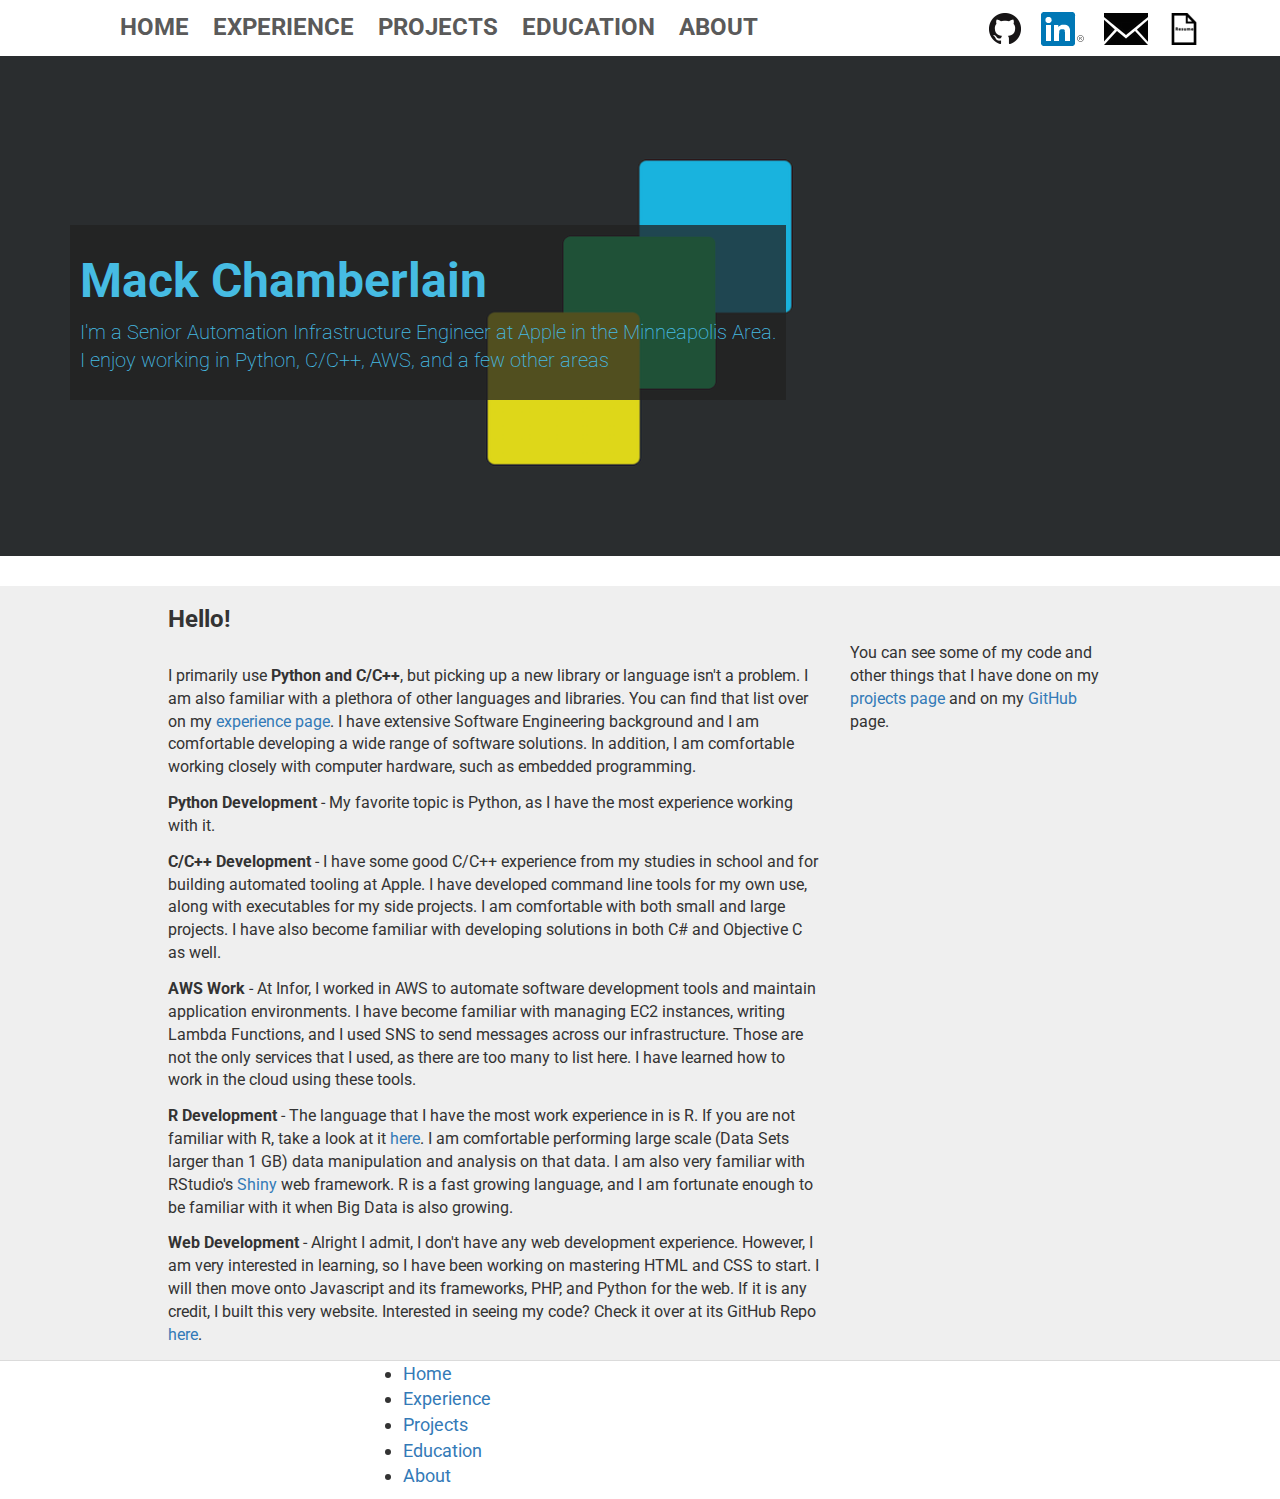
<file: index.html>
<!DOCTYPE html PUBLIC "-//WAPFORUM//DTD XHTML Mobile 1.0//EN" "http://www.wapforum.org/DTD/xhtml-mobile10.dtd">
<!--[if lt IE 9]>
<div style=' clear: both; height: 59px; padding:0 0 0 15px; position: relative;'>
  <a href="http://www.microsoft.com/windows/internet-explorer/default.aspx?ocid=ie6_countdown_bannercode">
    <img src="http://i.imgur.com/hNingci.jpg" border="0" height="42" width="820" alt="" />
  </a>
</div>
<![endif]-->

<html>
  <head>
    <meta name="viewport" content="width=device-width, initial-scale=1.0">
    <meta name="msvalidate.01" content="00BABEC7B290864FA04E8F626234647F" />
    <link href='http://fonts.googleapis.com/css?family=Roboto:400,300' rel='stylesheet' type='text/css'>
    <link rel="shortcut icon" href="images/favicon.ico" type="image/x-icon">
    <link rel="icon" href="images/favicon.ico" type="image/x-icon">
    <link rel="stylesheet" href="bootstrap/css/bootstrap.css">
    <link rel="stylesheet" href="src/css/shared.css">
    <link rel="stylesheet" href="src/css/home.css">
    <title>Mack Chamberlain's Portfolio</title>
    <meta name="description" content="The Main page for Mack Chamberlain's
    portfolio website. Here you can access the Education, Projects, About, and
    Experience pages. It also provides an Overview of Mack's Portfolio.">
  </head>
  <body>
    <div class="nav">
      <div class="container">
        <ul class="pull-left">
          <li><a href="index.html">Home</a></li>
          <li><a href="experience.html">Experience</a></li>
          <li><a href="projects.html">Projects</a></li>
          <li><a href="education.html">Education</a></li>
          <li><a href="about.html">About</a></li>
        </ul>
        <ul class="pull-right">
          <li>
            <div class="GitHubLogo">
              <a href="https://github.com/jeffjet24">
                <img src="images/GitHub/PNG/GitHub-Mark-32px.png"
                alt="Github Page">
              </a>
            </div>
          </li>
          <li>
            <div class="LinkedInLogo">
              <a href="https://www.linkedin.com/in/mackchamberlain">
                <img src="images/LinkedIn/In-2C-34px-R.png" alt="LinkedIn Page">
              </a>
            </div>
          </li>
          <li>
            <div class="EmailLogo">
              <a href="mailto:mackchamberlain@gmail.com?Subject=Hello!">
                <img src="images/email.png" alt="Email Link">
              </a>
            </div>
          </li>
          <li>
            <div class="ResumeLogo">
              <a href="https://www.dropbox.com/s/4mhu8yd2zj0jqby/Mack%20Chamberlain%27s%20Resume.pdf?dl=0">
                <img src="images/resume32.png" alt="Resume Link">
              </a>
            </div>
          </li>
        </ul>
      </div>
    </div>

    <div class="jumbotron">
      <div class="container">
        <div class="content">
          <h1>Mack Chamberlain</h1>
          <p>
            I'm a Senior Automation Infrastructure Engineer at Apple in the Minneapolis Area.
            <br>
            I enjoy working in Python, C/C++, AWS, and a few other areas
          </p>
        </div>
      </div>
    </div>

    <div class="middle">
      <div class="container">
        <div class="row">
          <div class="col-md-1"></div>
          <div class="col-md-7">
            <h3>Hello!</h3>
            <article>
              <!-- TODO: Add a new summary for my work. -->
              <br>
              I primarily use <strong>Python and C/C++</strong>, but picking up a new library or
              language isn't a problem. I am also familiar with a plethora of other
              languages and libraries. You can find that list over on my
              <a href="experience.html"> experience page</a>. I have extensive
              Software Engineering background and I am comfortable developing a wide range
              of software solutions. In addition, I am comfortable working closely
              with computer hardware, such as embedded programming.
            </article>
            <article>
              <strong>Python Development</strong> - My favorite topic is Python, as
              I have the most experience working with it.
              <!-- TODO: Write a lot more here about my automation experience in Python-->
            </article>
            <article>
              <strong>C/C++ Development</strong> - I have some good C/C++ experience from my studies in school and for building automated tooling at Apple.
              I have developed command line tools for my own use, along with executables for my side projects. I
              am comfortable with both small and large projects. I have also become
              familiar with developing solutions in both C# and Objective C as well.
            </article>
            <article>
              <strong>AWS Work</strong> - At Infor, I worked in AWS to automate software development tools and maintain application environments. I have become familiar with managing EC2 instances, writing Lambda Functions, and I used SNS to send messages across our infrastructure. Those are not the only services that I used, as there are too many to list here. I have learned how to work in the cloud using these tools.
            </article>
            <article>
              <strong>R Development</strong> - The language that I have the most
              work experience in is R. If you are not familiar with R, take a look
              at it
              <a href="https://en.wikipedia.org/wiki/R_(programming_language)">here</a>.
              I am comfortable performing large scale (Data Sets larger than 1 GB)
              data manipulation and analysis on that data. I am also very familiar
              with RStudio's <a href="http://shiny.rstudio.com/">Shiny</a> web framework.
              R is a fast growing language, and I am fortunate enough to be familiar with
              it when Big Data is also growing.
            </article>
            <article>
              <strong>Web Development</strong> - Alright I admit, I don't have any
              web development experience. However, I am very interested in learning,
              so I have been working on mastering HTML and CSS to start. I will then
              move onto Javascript and its frameworks, PHP, and Python for the web.
              If it is any credit, I built this very website. Interested in seeing my
              code? Check it over at its GitHub Repo
              <a href="https://github.com/jeffjet24/MackChamberlain.codes"> here</a>.
              <br>
            </article>
          </div>
          <div class="col-md-3">
            <h3 class="invisHeader">My Info</h3>
            <article>
              You can see some of my code and other things that I have done
              on my <a href="projects.html">projects page</a> and on my
              <a href="https://github.com/jeffjet24">GitHub</a> page.
            </article>
          </div>
        </div>
      </div>
    </div>



    <div class="footer">
      <div class="container">
        <div class="row">
          <div class="col-md-3"></div>
          <div class="col-md-6">
            <ul class="footerMap">
              <li><a href="index.html">Home</a></li>
              <li><a href="experience.html">Experience</a></li>
              <li><a href="projects.html">Projects</a></li>
              <li><a href="education.html">Education</a></li>
              <li><a href="about.html">About</a></li>
            </ul>
          </div>
          <div class="col-md-3">
          </div>
        </div>
      </div>
    </div>
        <!-- <div class="row">
          <div class="col-md-2"></div>
          <div class="col-md-8">
            <ul class="copyright">
              <li>Copyright 2015</li>
              <li>Mack Chamberlain</li>
              <li>Proudly Written in Minneapolis, MN</li>
            </ul>
          </div>

        </div> -->



    <!-- Extra Stuff to improve site performance -->
    <div class="hidden">
      <script type="text/javascript">
        <!--//--><![CDATA[//><!--

        if (document.images) {
          img1 = new Image();
          img2 = new Image();
          img3 = new Image();
          img4 = new Image();

          img1.src = "images/GitHub/PNG/GithubBlue32px.png";
          img2.src = "images/LinkedIn/In-2C-34px-R-Teal.png";
          img3.src = "images/emailBlue.png";
          img4.src = "images/resume32Blue.png";
        }

        //--><!]]>
      </script>
      <script>
        (function(i,s,o,g,r,a,m){i['GoogleAnalyticsObject']=r;i[r]=i[r]||function(){
        (i[r].q=i[r].q||[]).push(arguments)},i[r].l=1*new Date();a=s.createElement(o),
        m=s.getElementsByTagName(o)[0];a.async=1;a.src=g;m.parentNode.insertBefore(a,m)
        })(window,document,'script','//www.google-analytics.com/analytics.js','ga');

        ga('create', 'UA-25181711-2', 'auto');
        ga('send', 'pageview');

      </script>
    </div>
    <!-- Start of StatCounter Code for Default Guide -->
    <script type="text/javascript">
      var sc_project=10631244;
      var sc_invisible=1;
      var sc_security="79e88607";
      var scJsHost = (("https:" == document.location.protocol) ?
      "https://secure." : "http://www.");
      document.write("<sc"+"ript type='text/javascript' src='" +
      scJsHost+
      "statcounter.com/counter/counter.js'></"+"script>");
    </script>
    <!-- <noscript>
      <div class="statcounter">
        <a title="shopify analytics ecommerce" href="http://statcounter.com/shopify/"
    target="_blank"><img class="statcounter"
    src="http://c.statcounter.com/10631244/0/79e88607/1/"
    alt="shopify analytics ecommerce"></a></div></noscript> -->
    <!-- End of StatCounter Code for Default Guide -->
  </body>
</html>
</file>
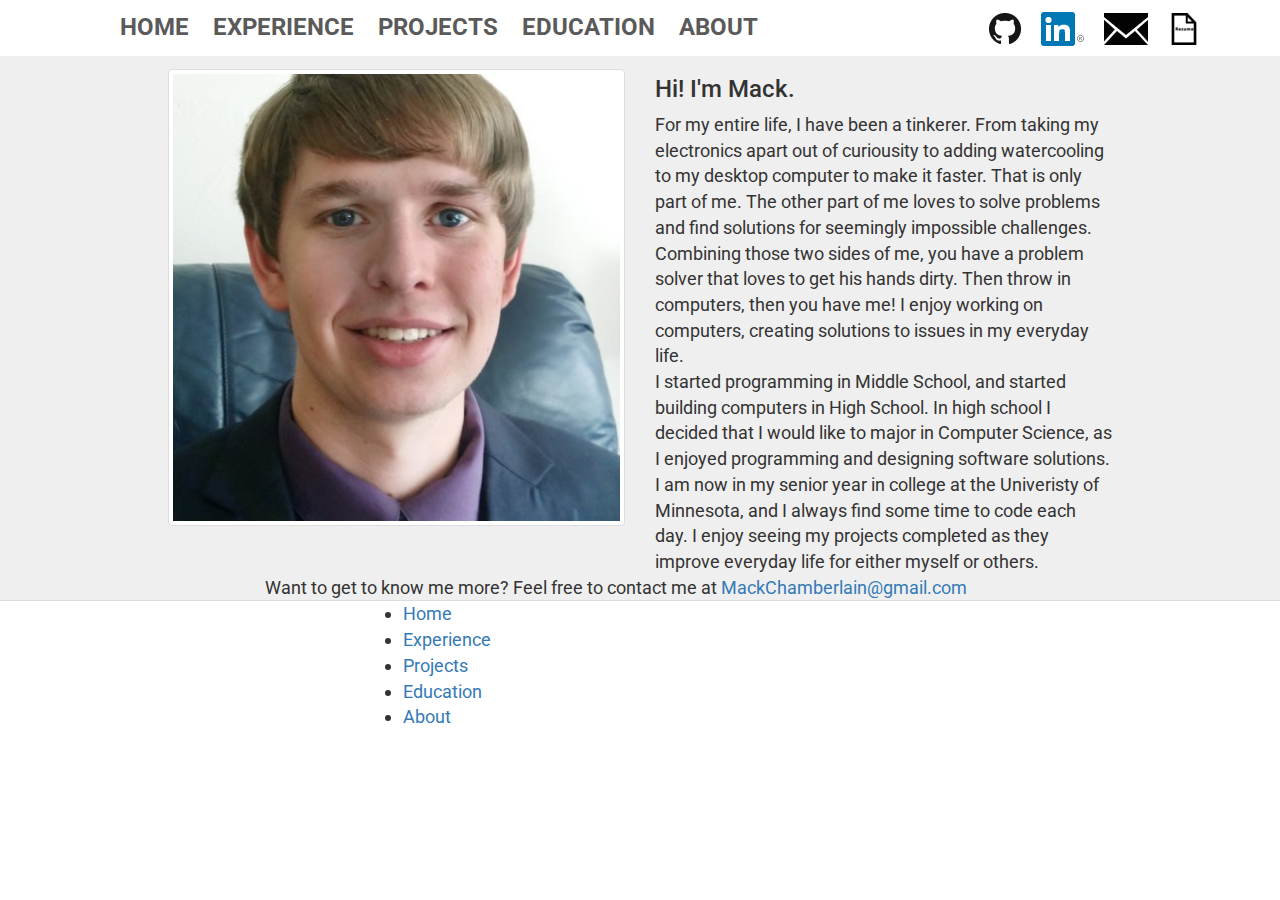
<file: about.html>
<!DOCTYPE html>
<html>
    <head>
    <meta name="viewport" content="width=device-width, initial-scale=1.0">
    <link href='http://fonts.googleapis.com/css?family=Roboto:400,300' rel='stylesheet' type='text/css'>
    <link rel="shortcut icon" href="images/favicon.ico" type="image/x-icon">
    <link rel="icon" href="images/favicon.ico" type="image/x-icon">
    <link rel="stylesheet" href="bootstrap/css/bootstrap.css">
    <link rel="stylesheet" href="src/css/shared.css">
    <link rel="stylesheet" href="src/css/about.css">
    <title>About Me</title>
    <meta name="description" content="This page describes who Mack Chamberlain is.
    Explaining his personality and his passion for programming and problem
    solving. ">
    </head>
  <body>
    <div class="nav">
      <div class="container">
        <ul class="pull-left">
          <li><a href="index.html">Home</a></li>
          <li><a href="experience.html">Experience</a></li>
          <li><a href="projects.html">Projects</a></li>
          <li><a href="education.html">Education</a></li>
          <li><a href="about.html">About</a></li>
        </ul>
        <ul class="pull-right">
          <li>
            <div class="GitHubLogo">
              <a href="https://github.com/jeffjet24">
                <img src="images/GitHub/PNG/GitHub-Mark-32px.png"
                alt="Github Page">
              </a>
            </div>
          </li>
          <li>
            <div class="LinkedInLogo">
              <a href="https://www.linkedin.com/in/mackchamberlain">
                <img src="images/LinkedIn/In-2C-34px-R.png" alt="LinkedIn Page">
              </a>
            </div>
          </li>
          <li>
            <div class="EmailLogo">
              <a href="mailto:mackchamberlain@gmail.com?Subject=Hello!">
                <img src="images/email.png" alt="Email Link">
              </a>
            </div>
          </li>
          <li>
            <div class="ResumeLogo">
              <a href="https://www.dropbox.com/s/ozb6b9umorljppo/Mack%20Chamberlain%27s%20Resume.pdf?dl=0">
                <img src="images/resume32.png" alt="Resume Link">
              </a>
            </div>
          </li>
        </ul>
      </div>
    </div>

    <div class="middle">
      <div class="container">
        <div class="row">
          <div class="col-md-1"></div>
          <div class="col-md-5">
            <p>
              <div class="thumbnail">
                <img src="images/Mack.jpg" alt="Photo of Mack">
              </div>
            </p>
          </div>
          <div class="col-md-5">
            <h3>Hi! I'm Mack.</h3>
            <article>
              For my entire life, I have been a tinkerer. From taking my electronics apart out
              of curiousity to adding watercooling to my desktop computer to make
              it faster. That is only part of me. The other part of me loves to
              solve problems and find solutions for seemingly impossible challenges.
              <br>
              Combining those two sides of me, you have a problem solver that loves
              to get his hands dirty. Then throw in computers, then you have me! I
              enjoy working on computers, creating solutions to issues in my everyday
              life.
              <br>
              I started programming in Middle School, and started building computers
              in High School. In high school I decided that I would like to major in
              Computer Science, as I enjoyed programming and designing software solutions.
              I am now in my senior year in college at the Univeristy of Minnesota,
              and I always find some time to code each day. I enjoy seeing my projects
              completed as they improve everyday life for either myself or others.
            </article>
          </div>
        </div>
        <div class="row">
          <div class="col-md-2"></div>
          <div class="col-md-8">
          <article>
            Want to get to know me more? Feel free to contact me at
            <a href="mailto:mackchamberlain@gmail.com?Subject=Hello!">
              MackChamberlain@gmail.com
            </a>
          </article>
          </div>
        </div>
      </div>
    </div>

    <div class="footer">
      <div class="container">
        <div class="row">
          <div class="col-md-3"></div>
          <div class="col-md-6">
            <ul class="footerMap">
              <li><a href="index.html">Home</a></li>
              <li><a href="experience.html">Experience</a></li>
              <li><a href="projects.html">Projects</a></li>
              <li><a href="education.html">Education</a></li>
              <li><a href="about.html">About</a></li>
            </ul>
          </div>
          <div class="col-md-3">
          </div>
        </div>
      </div>
    </div>

    <!-- Extra Stuff to improve site performance -->
    <div class="hidden">
      <script type="text/javascript">
        <!--//--><![CDATA[//><!--

        if (document.images) {
          img1 = new Image();
          img2 = new Image();
          img3 = new Image();
          img4 = new Image();

          img1.src = "images/GitHub/PNG/GithubBlue32px.png";
          img2.src = "images/LinkedIn/In-2C-34px-R-Teal.png";
          img3.src = "images/emailBlue.png";
          img4.src = "images/resume32Blue.png";
        }

        //--><!]]>
      </script>
    </div>
    </div>
  </body>
</html>
</file>
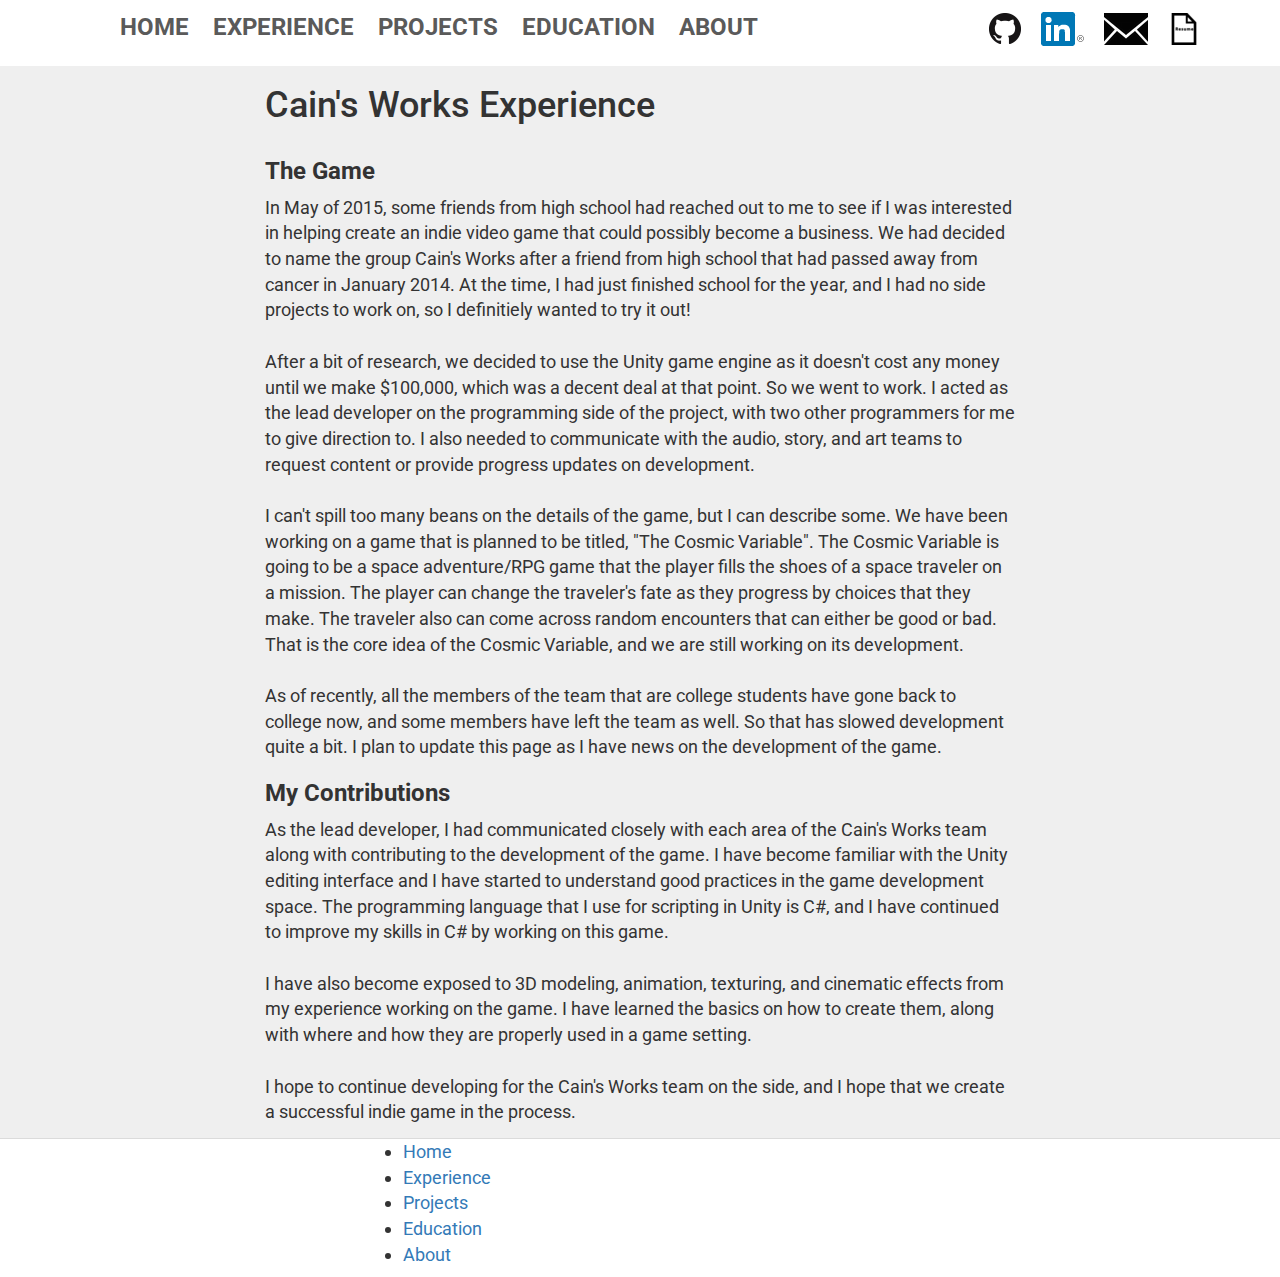
<file: cainsWorks.html>
<!DOCTYPE html PUBLIC "-//WAPFORUM//DTD XHTML Mobile 1.0//EN" "http://www.wapforum.org/DTD/xhtml-mobile10.dtd">
<html>
  <head>
    <meta name="viewport" content="width=device-width, initial-scale=1.0">
    <link href='http://fonts.googleapis.com/css?family=Roboto:400,300' rel='stylesheet' type='text/css'>
    <link rel="shortcut icon" href="images/favicon.ico" type="image/x-icon">
    <link rel="icon" href="images/favicon.ico" type="image/x-icon">
    <link rel="stylesheet" href="bootstrap/css/bootstrap.css">
    <link rel="stylesheet" href="src/css/shared.css">
    <link rel="stylesheet" href="src/css/cainsWorks.css">
    <title>Cain's Works Experience</title>
    <meta name="description" content="This Page is about Mack Chamberlain's contributions
    towards the Cain's Works game company project. Mack has been using Unity and C#
    to create some 3D game content and some 2D game content.">
  </head>
  <body>
    <div class="nav">
      <div class="container">
        <ul class="pull-left">
          <li><a href="index.html">Home</a></li>
          <li><a href="experience.html">Experience</a></li>
          <li><a href="projects.html">Projects</a></li>
          <li><a href="education.html">Education</a></li>
          <li><a href="about.html">About</a></li>
        </ul>
        <ul class="pull-right">
          <li>
            <div class="GitHubLogo">
              <a href="https://github.com/jeffjet24">
                <img src="images/GitHub/PNG/GitHub-Mark-32px.png"
                alt="Github Page">
              </a>
            </div>
          </li>
          <li>
            <div class="LinkedInLogo">
              <a href="https://www.linkedin.com/in/mackchamberlain">
                <img src="images/LinkedIn/In-2C-34px-R.png" alt="LinkedIn Page">
              </a>
            </div>
          </li>
          <li>
            <div class="EmailLogo">
              <a href="mailto:mackchamberlain@gmail.com?Subject=Hello!">
                <img src="images/email.png" alt="Email Link">
              </a>
            </div>
          </li>
          <li>
            <div class="ResumeLogo">
              <a href="https://www.dropbox.com/s/ozb6b9umorljppo/Mack%20Chamberlain%27s%20Resume.pdf?dl=0">
                <img src="images/resume32.png" alt="Resume Link">
              </a>
            </div>
          </li>
        </ul>
      </div>
    </div>


    <div class="middle">
      <div class="container">
        <div class="row">
          <div class="col-md-2"></div>

          <div class="col-md-8">
            <h1>Cain's Works Experience</h1>
            <article>

            </article>
          </div>
        </div>
        <div class="row">
          <div class="col-md-2"></div>
          <div class="col-md-8">
            <article>
              <h3>The Game</h3>
              In May of 2015, some friends from high school had reached out to me to
              see if I was interested in helping create an indie video game that could
              possibly become a business. We had decided to name the group Cain's Works
              after a friend from high school that had passed away from cancer in January 2014.
              At the time, I had just finished school for the year, and I had no side
              projects to work on, so I definitiely wanted to try it out!
              <br>
              <br>
              After a bit of research, we decided to use the Unity game engine as it
              doesn't cost any money until we make $100,000, which was a decent deal
              at that point. So we went to work. I acted as the lead developer on the
              programming side of the project, with two other programmers for me to
              give direction to. I also needed to communicate with the audio, story, and
              art teams to request content or provide progress updates on development.
              <br>
              <br>
              I can't spill too many beans on the details of the game, but I can describe some.
              We have been working on a game that is planned to be titled, "The Cosmic Variable".
              The Cosmic Variable is going to be a space adventure/RPG game that the player
              fills the shoes of a space traveler on a mission. The player can change the
              traveler's fate as they progress by choices that they make. The traveler also
              can come across random encounters that can either be good or bad. That is the
              core idea of the Cosmic Variable, and we are still working on its development.
              <br>
              <br>
              As of recently, all the members of the team that are college students have gone
              back to college now, and some members have left the team as well.
              So that has slowed development quite a bit. I plan to update this page as
              I have news on the development of the game.
              <h3>My Contributions</h3>
              As the lead developer, I had communicated closely with each area of
              the Cain's Works team along with contributing to the development of
              the game. I have become familiar with the Unity editing interface
              and I have started to understand good practices in the game
              development space. The programming language that I use for scripting
              in Unity is C#, and I have continued to improve my skills in C# by
              working on this game.
              <br>
              <br>
              I have also become exposed to 3D modeling, animation, texturing, and
              cinematic effects from my experience working on the game. I have learned
              the basics on how to create them, along with where and how they are properly
              used in a game setting.
              <br>
              <br>
              I hope to continue developing for the Cain's Works team on the side, and
              I hope that we create a successful indie game in the process.
              <br>
            </article>
          </div>
        </div>
      </div>
    </div>

    <div class="footer">
      <div class="container">
        <div class="row">
          <div class="col-md-3"></div>
          <div class="col-md-6">
            <ul class="footerMap">
              <li><a href="index.html">Home</a></li>
              <li><a href="experience.html">Experience</a></li>
              <li><a href="projects.html">Projects</a></li>
              <li><a href="education.html">Education</a></li>
              <li><a href="about.html">About</a></li>
            </ul>
          </div>
          <div class="col-md-3">
          </div>
        </div>
      </div>
    </div>


    <!-- Extra Stuff to improve site performance -->
    <div class="hidden">
      <script type="text/javascript">
        <!--//--><![CDATA[//><!--

        if (document.images) {
          img1 = new Image();
          img2 = new Image();
          img3 = new Image();
          img4 = new Image();

          img1.src = "images/GitHub/PNG/GithubBlue32px.png";
          img2.src = "images/LinkedIn/In-2C-34px-R-Teal.png";
          img3.src = "images/emailBlue.png";
          img4.src = "images/resume32Blue.png";
        }

        //--><!]]>
      </script>
    </div>

  </body>
</html>
</file>
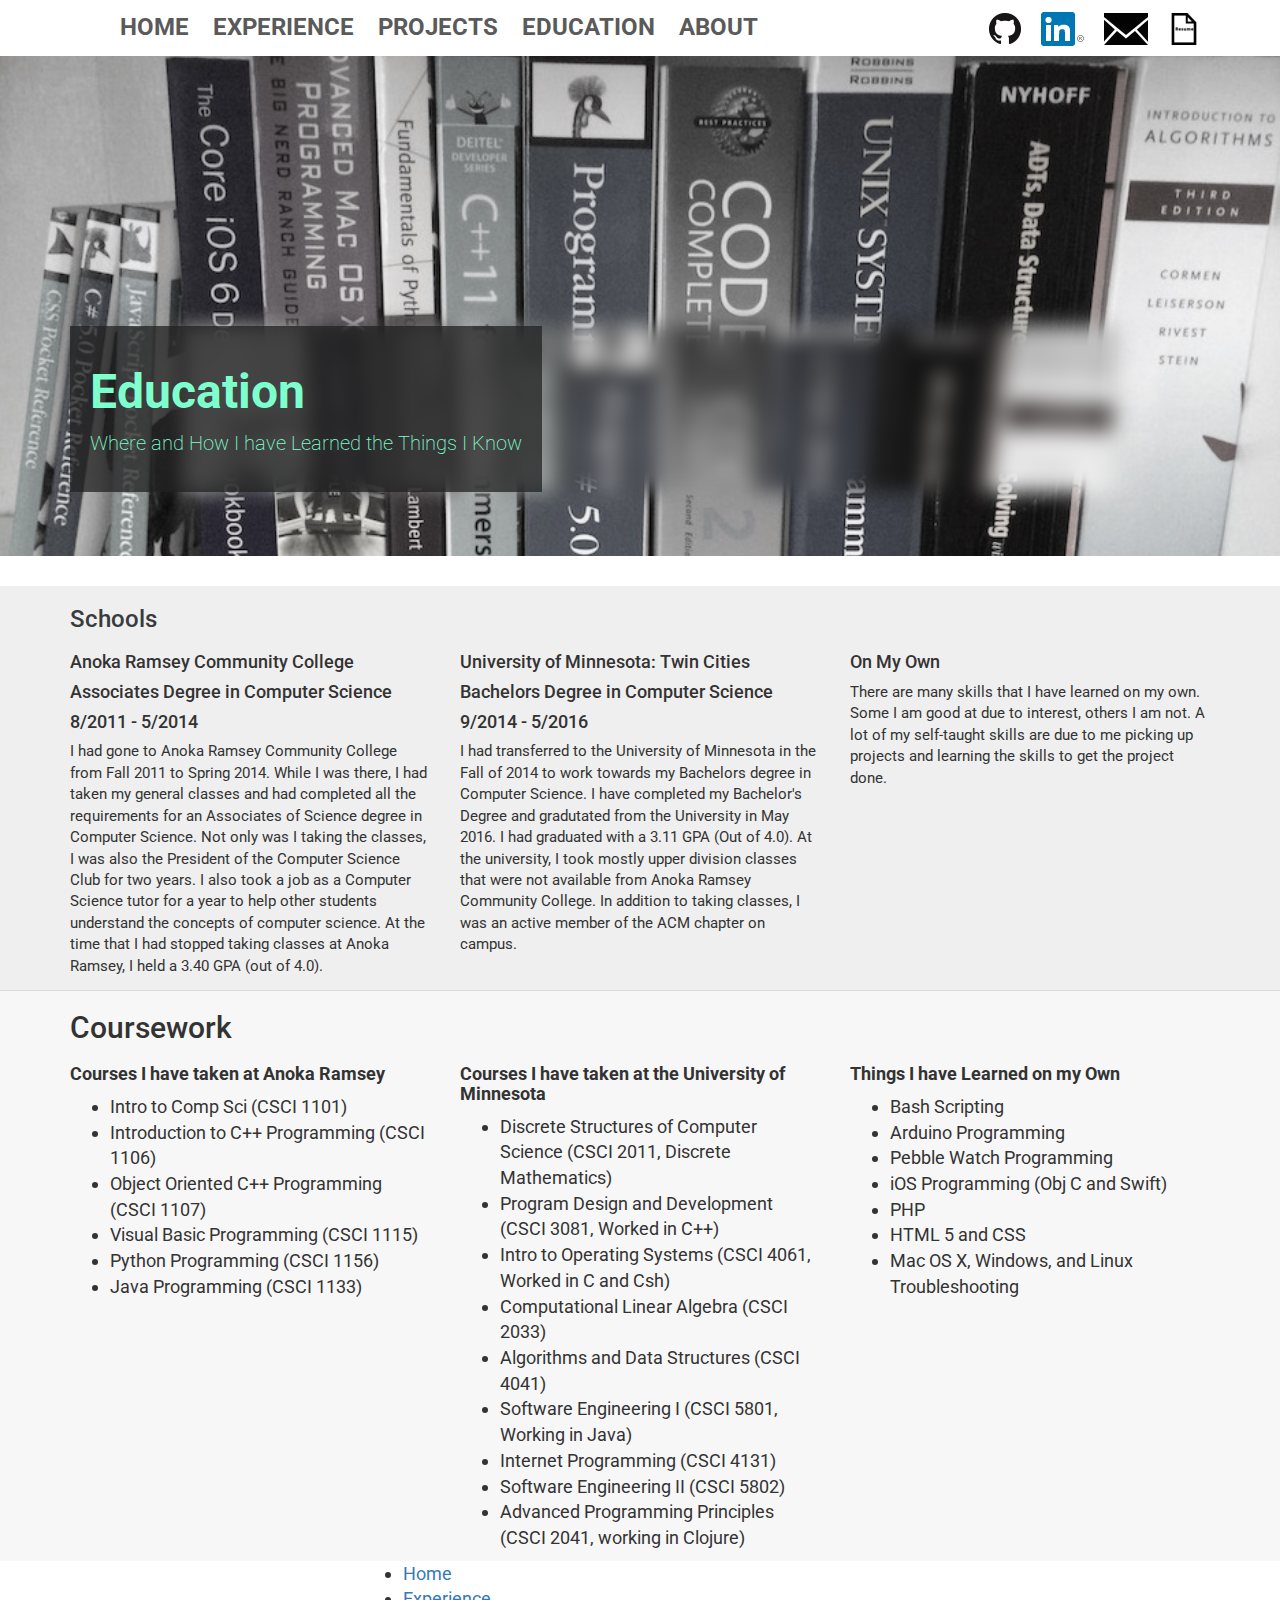
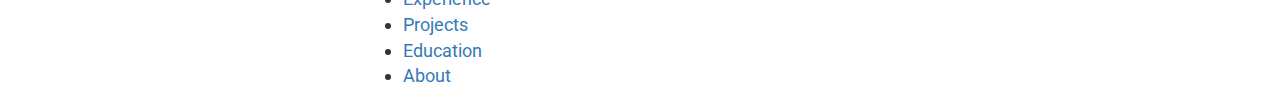
<file: education.html>
<!DOCTYPE html PUBLIC "-//WAPFORUM//DTD XHTML Mobile 1.0//EN" "http://www.wapforum.org/DTD/xhtml-mobile10.dtd">
<!--[if lt IE 9]>
<div style=' clear: both; height: 59px; padding:0 0 0 15px; position: relative;'>
  <a href="http://www.microsoft.com/windows/internet-explorer/default.aspx?ocid=ie6_countdown_bannercode">
    <img src="http://i.imgur.com/hNingci.jpg" border="0" height="42" width="820" alt="" />
  </a>
</div>
<![endif]-->
<html>
  <head>
    <meta name="viewport" content="width=device-width, initial-scale=1.0">
    <link href='http://fonts.googleapis.com/css?family=Roboto:400,300' rel='stylesheet' type='text/css'>
    <link rel="shortcut icon" href="images/favicon.ico" type="image/x-icon">
    <link rel="icon" href="images/favicon.ico" type="image/x-icon">
    <link rel="stylesheet" href="bootstrap/css/bootstrap.css">
    <link rel="stylesheet" href="src/css/shared.css">
    <link rel="stylesheet" href="src/css/education.css">
    <title>Education</title>
    <meta name="description" content="This page outlines Mack Chamberlain's
    educational history. The colleges that he has gone to, and where he learned
    to program.">
  </head>
  <body>
    <div class="nav">
      <div class="container">
        <ul class="pull-left">
          <li><a href="index.html">Home</a></li>
          <li><a href="experience.html">Experience</a></li>
          <li><a href="projects.html">Projects</a></li>
          <li><a href="education.html">Education</a></li>
          <li><a href="about.html">About</a></li>
        </ul>
        <ul class="pull-right">
          <li>
            <div class="GitHubLogo">
              <a href="https://github.com/jeffjet24">
                <img src="images/GitHub/PNG/GitHub-Mark-32px.png"
                alt="Github Page">
              </a>
            </div>
          </li>
          <li>
            <div class="LinkedInLogo">
              <a href="https://www.linkedin.com/in/mackchamberlain">
                <img src="images/LinkedIn/In-2C-34px-R.png" alt="LinkedIn Page">
              </a>
            </div>
          </li>
          <li>
            <div class="EmailLogo">
              <a href="mailto:mackchamberlain@gmail.com?Subject=Hello!">
                <img src="images/email.png" alt="Email Link">
              </a>
            </div>
          </li>
          <li>
            <div class="ResumeLogo">
              <a href="https://www.dropbox.com/s/ozb6b9umorljppo/Mack%20Chamberlain%27s%20Resume.pdf?dl=0">
                <img src="images/resume32.png" alt="Resume Link">
              </a>
            </div>
          </li>
        </ul>
      </div>
    </div>

    <div class="jumbotron">
      <div class="container">
        <div class="contBG"></div>
        <div class="content">
          <h1>Education</h1>
          <p>Where and How I have Learned the Things I Know</p>
        </div>
      </div>
    </div>

    <div class="middle">
        <div class="container">
            <h2>Schools</h2>
            <div class="row">
              <div class="col-md-4">
                <h4>Anoka Ramsey Community College</h4>
                <h4>Associates Degree in Computer Science</h4>
                <h4>8/2011 - 5/2014</h4>
                <p>
                  I had gone to Anoka Ramsey Community College from Fall 2011 to Spring 2014.
                  While I was there, I had taken my general classes and had completed all
                  the requirements for an Associates of Science degree in Computer Science.
                  Not only was I taking the classes, I was also the President of the Computer Science Club for two years.
                  I also took a job as a Computer Science tutor for a year to help other students understand the concepts of computer science.
                  At the time that I had stopped taking classes at Anoka Ramsey, I held a 3.40 GPA (out of 4.0).
                </p>
              </div>
                <div class="col-md-4">
                  <h4>University of Minnesota: Twin Cities</h4>
                  <h4>Bachelors Degree in Computer Science</h4>
                  <h4>9/2014 - 5/2016</h4>
                  <p>
                    I had transferred to the University of Minnesota in the Fall of 2014 to work towards my Bachelors degree in Computer Science.
                    I have completed my Bachelor's Degree and gradutated from the University in May 2016. I had graduated with a 3.11 GPA (Out of 4.0).
                    At the university, I took mostly upper division classes that were not available from Anoka Ramsey Community College.
                    In addition to taking classes, I was an active member of the ACM chapter on campus.
                  </p>
                </div>
                <div class="col-md-4">
                  <h4>On My Own</h4>
                  <p>
                    There are many skills that I have learned on my own. Some I am good at due to interest, others I am not.
                    A lot of my self-taught skills are due to me picking up projects and learning the skills to get the project done.
                  </p>
                </div>
            </div>
        </div>
    </div>

    <div class="learn-more">
      <div class="container">
        <h2>Coursework</h2>
        <div class="row">
          <div class="col-md-4">
            <p>
              <strong><h4>Courses I have taken at Anoka Ramsey</h4></strong>
              <ul>
                <li>Intro to Comp Sci (CSCI 1101)</li>
                <li>Introduction to C++ Programming (CSCI 1106)</li>
                <li>Object Oriented C++ Programming (CSCI 1107)</li>
                <li>Visual Basic Programming (CSCI 1115)</li>
                <li>Python Programming (CSCI 1156)</li>
                <li>Java Programming (CSCI 1133)</li>
              </ul>
            </p>
          </div>

          <div class="col-md-4">
            <p>
              <strong><h4>Courses I have taken at the University of Minnesota</h4></strong>
              <ul>
                <li>Discrete Structures of Computer Science (CSCI 2011, Discrete Mathematics)</li>
                <li>Program Design and Development (CSCI 3081, Worked in C++)</li>
                <li>Intro to Operating Systems (CSCI 4061, Worked in C and Csh)</li>
                <li>Computational Linear Algebra (CSCI 2033)</li>
                <li>Algorithms and Data Structures (CSCI 4041)</li>
                <li>Software Engineering I (CSCI 5801, Working in Java)</li>
                <li>Internet Programming (CSCI 4131)</li>
                <li>Software Engineering II (CSCI 5802)</li>
                <li>Advanced Programming Principles (CSCI 2041, working in Clojure)</li>
              </ul>
            </p>
          </div>

          <div class="col-md-4">
            <p>
              <strong><h4>Things I have Learned on my Own</h4></strong>
              <ul>
                <li>Bash Scripting</li>
                <li>Arduino Programming</li>
                <li>Pebble Watch Programming</li>
                <li>iOS Programming (Obj C and Swift)</li>
                <li>PHP</li>
                <li>HTML 5 and CSS</li>
                <li>Mac OS X, Windows, and Linux Troubleshooting</li>
              </ul>
            </p>
          </div>
        </div>
      </div>
    </div>

    <div class="footer">
      <div class="container">
        <div class="row">
          <div class="col-md-3"></div>
          <div class="col-md-6">
            <ul class="footerMap">
              <li><a href="index.html">Home</a></li>
              <li><a href="experience.html">Experience</a></li>
              <li><a href="projects.html">Projects</a></li>
              <li><a href="education.html">Education</a></li>
              <li><a href="about.html">About</a></li>
            </ul>
          </div>
          <div class="col-md-3">
          </div>
        </div>
      </div>
    </div>



    <!-- Extra Stuff to improve site performance -->
    <div class="hidden">
      <script type="text/javascript">
        <!--//--><![CDATA[//><!--

        if (document.images) {
          img1 = new Image();
          img2 = new Image();
          img3 = new Image();
          img4 = new Image();

          img1.src = "images/GitHub/PNG/GithubBlue32px.png";
          img2.src = "images/LinkedIn/In-2C-34px-R-Teal.png";
          img3.src = "images/emailBlue.png";
          img4.src = "images/resume32Blue.png";
        }

        //--><!]]>
      </script>
      <script>
        (function(i,s,o,g,r,a,m){i['GoogleAnalyticsObject']=r;i[r]=i[r]||function(){
        (i[r].q=i[r].q||[]).push(arguments)},i[r].l=1*new Date();a=s.createElement(o),
        m=s.getElementsByTagName(o)[0];a.async=1;a.src=g;m.parentNode.insertBefore(a,m)
        })(window,document,'script','//www.google-analytics.com/analytics.js','ga');

        ga('create', 'UA-25181711-2', 'auto');
        ga('send', 'pageview');

      </script>
    </div>
    </div>
  </body>
</html>
</file>
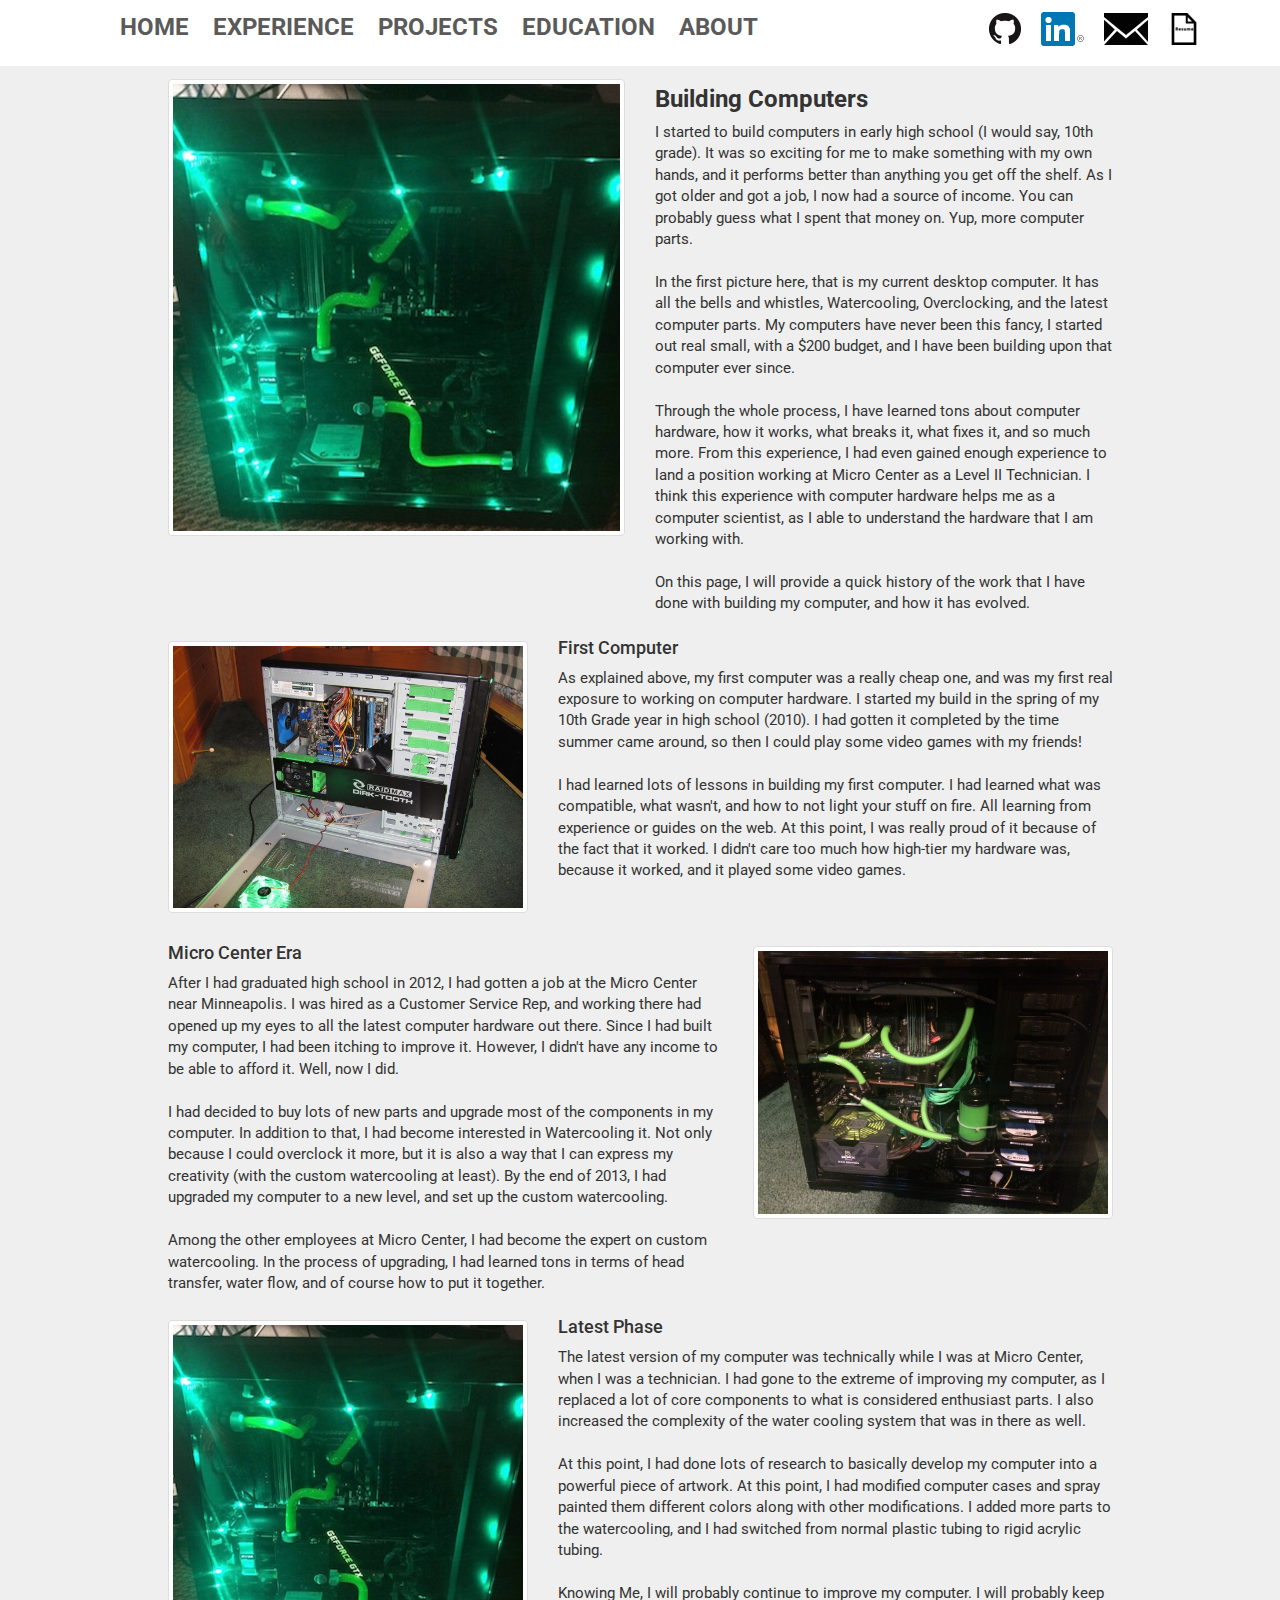
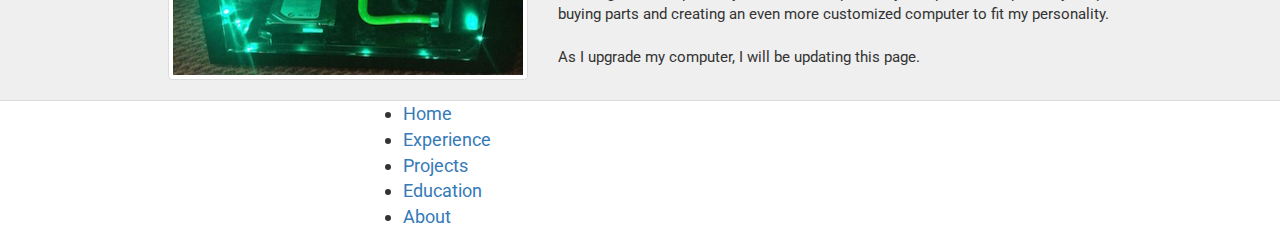
<file: hardware.html>
<!DOCTYPE html PUBLIC "-//WAPFORUM//DTD XHTML Mobile 1.0//EN" "http://www.wapforum.org/DTD/xhtml-mobile10.dtd">
<html>
  <head>
    <meta name="viewport" content="width=device-width, initial-scale=1.0">
    <link href='http://fonts.googleapis.com/css?family=Roboto:400,300' rel='stylesheet' type='text/css'>
    <link rel="shortcut icon" href="images/favicon.ico" type="image/x-icon">
    <link rel="icon" href="images/favicon.ico" type="image/x-icon">
    <link rel="stylesheet" href="bootstrap/css/bootstrap.css">
    <link rel="stylesheet" href="src/css/shared.css">
    <link rel="stylesheet" href="src/css/hardware.css">
    <title>Computer Hardware</title>
    <meta name="description" content="This page describes Mack Chamberlain's
    experience of building his custom desktop computer. It also describes the
    things that Mack had learned in the process">
  </head>
  <body>
    <div class="nav">
      <div class="container">
        <ul class="pull-left">
          <li><a href="index.html">Home</a></li>
          <li><a href="experience.html">Experience</a></li>
          <li><a href="projects.html">Projects</a></li>
          <li><a href="education.html">Education</a></li>
          <li><a href="about.html">About</a></li>
        </ul>
        <ul class="pull-right">
          <li>
            <div class="GitHubLogo">
              <a href="https://github.com/jeffjet24">
                <img src="images/GitHub/PNG/GitHub-Mark-32px.png"
                alt="Github Page">
              </a>
            </div>
          </li>
          <li>
            <div class="LinkedInLogo">
              <a href="https://www.linkedin.com/in/mackchamberlain">
                <img src="images/LinkedIn/In-2C-34px-R.png" alt="LinkedIn Page">
              </a>
            </div>
          </li>
          <li>
            <div class="EmailLogo">
              <a href="mailto:mackchamberlain@gmail.com?Subject=Hello!">
                <img src="images/email.png" alt="Email Link">
              </a>
            </div>
          </li>
          <li>
            <div class="ResumeLogo">
              <a href="https://www.dropbox.com/s/ozb6b9umorljppo/Mack%20Chamberlain%27s%20Resume.pdf?dl=0">
                <img src="images/resume32.png" alt="Resume Link">
              </a>
            </div>
          </li>
        </ul>
      </div>
    </div>

    <div class="middle">
      <div class="container">
        <div class="row">
          <div class="col-md-1"></div>
          <div class="col-md-5">
            <p>
              <div class="thumbnail">
                <img src="images/curComputer.jpg" alt="Mack's Current Computer">
              </div>
            </p>
          </div>
          <div class="col-md-5">
            <h3>Building Computers</h3>
            <article>
              I started to build computers in early high school (I would say,
              10th grade). It was so exciting for me to make something with my
              own hands, and it performs better than anything you get off the
              shelf. As I got older and got a job, I now had a source of income.
              You can probably guess what I spent that money on. Yup, more computer parts.
              <br>
              <br>
              In the first picture here, that is my current desktop computer. It
              has all the bells and whistles, Watercooling, Overclocking, and the
              latest computer parts. My computers have never been this fancy, I
              started out real small, with a $200 budget, and I have been building
              upon that computer ever since.
              <br>
              <br>
              Through the whole process, I have learned tons about computer hardware,
              how it works, what breaks it, what fixes it, and so much more. From this
              experience, I had even gained enough experience to land a position working
              at Micro Center as a Level II Technician. I think this experience with
              computer hardware helps me as a computer scientist, as I able to
              understand the hardware that I am working with.
              <br>
              <br>
              On this page, I will provide a quick history of the work that I
              have done with building my computer, and how it has evolved.
            </article>
          </div>
        </div>
        <div class="row">
          <div class="col-md-1"></div>
          <div class="col-md-4">
            <p>
              <div class="thumbnail">
                <img src="images/firstComputer.jpg" alt="Mack's First Computer">
              </div>
            </p>
          </div>
          <div class="col-md-6">
            <h4>First Computer</h4>
            <article>
              As explained above, my first computer was a really cheap one, and
              was my first real exposure to working on computer hardware. I started
              my build in the spring of my 10th Grade year in high school (2010).
              I had gotten it completed by the time summer came around, so then I
              could play some video games with my friends!
              <br>
              <br>
              I had learned lots of lessons in building my first computer. I had
              learned what was compatible, what wasn't, and how to not light your
              stuff on fire. All learning from experience or guides on the web.
              At this point, I was really proud of it because of the fact that it
              worked. I didn't care too much how high-tier my hardware was, because
              it worked, and it played some video games.
            </article>
          </div>
        </div>
        <div class="row">
          <div class="col-md-1"></div>
          <div class="col-md-6">
            <h4>Micro Center Era</h4>
            <article>
              After I had graduated high school in 2012, I had gotten a job at the
              Micro Center near Minneapolis. I was hired as a Customer Service
              Rep, and working there had opened up my eyes to all the latest
              computer hardware out there. Since I had built my computer, I had
              been itching to improve it. However, I didn't have any income to
              be able to afford it. Well, now I did.
              <br>
              <br>
              I had decided to buy lots of new parts and upgrade most of the components
              in my computer. In addition to that, I had become interested in
              Watercooling it. Not only because I could overclock it more, but it
              is also a way that I can express my creativity (with the custom
              watercooling at least). By the end of 2013, I had upgraded my computer
              to a new level, and set up the custom watercooling.
              <br>
              <br>
              Among the other employees at Micro Center, I had become the expert on
              custom watercooling. In the process of upgrading, I had learned tons
              in terms of head transfer, water flow, and of course how to put it
              together.

            </article>
          </div>
          <div class="col-md-4">
            <p>
              <div class="thumbnail">
                <img src="images/midComputer.jpg" alt="Mack's Mid Computer">
              </div>
            </p>
          </div>

        </div>
        <div class="row">
          <div class="col-md-1"></div>
          <div class="col-md-4">
            <p>
              <div class="thumbnail">
                <img src="images/curComputer.jpg" alt="Mack's Current Computer">
              </div>
            </p>
          </div>
          <div class="col-md-6">
            <h4>Latest Phase</h4>
            <article>
              The latest version of my computer was technically while I was at
              Micro Center, when I was a technician. I had gone to the extreme of
              improving my computer, as I replaced a lot of core components to what
              is considered enthusiast parts. I also increased the complexity of
              the water cooling system that was in there as well.
              <br>
              <br>
              At this point, I had done lots of research to basically develop my
              computer into a powerful piece of artwork. At this point, I had
              modified computer cases and spray painted them different colors along
              with other modifications. I added more parts to the watercooling,
              and I had switched from normal plastic tubing to rigid acrylic tubing.
              <br>
              <br>
              Knowing Me, I will probably continue to improve my computer. I will
              probably keep buying parts and creating an even more customized
              computer to fit my personality.
              <br>
              <br>
              As I upgrade my computer, I will be updating this page.
              <br>
            </article>
          </div>
        </div>
      </div>
    </div>

    <div class="footer">
      <div class="container">
        <div class="row">
          <div class="col-md-3"></div>
          <div class="col-md-6">
            <ul class="footerMap">
              <li><a href="index.html">Home</a></li>
              <li><a href="experience.html">Experience</a></li>
              <li><a href="projects.html">Projects</a></li>
              <li><a href="education.html">Education</a></li>
              <li><a href="about.html">About</a></li>
            </ul>
          </div>
          <div class="col-md-3">
          </div>
        </div>
      </div>
    </div>

    <!-- Extra Stuff to improve site performance -->
    <div class="hidden">
      <script type="text/javascript">
        <!--//--><![CDATA[//><!--

        if (document.images) {
          img1 = new Image();
          img2 = new Image();
          img3 = new Image();
          img4 = new Image();

          img1.src = "images/GitHub/PNG/GithubBlue32px.png";
          img2.src = "images/LinkedIn/In-2C-34px-R-Teal.png";
          img3.src = "images/emailBlue.png";
          img4.src = "images/resume32Blue.png";
        }

        //--><!]]>
      </script>
    </div>

  </body>
</html>
</file>
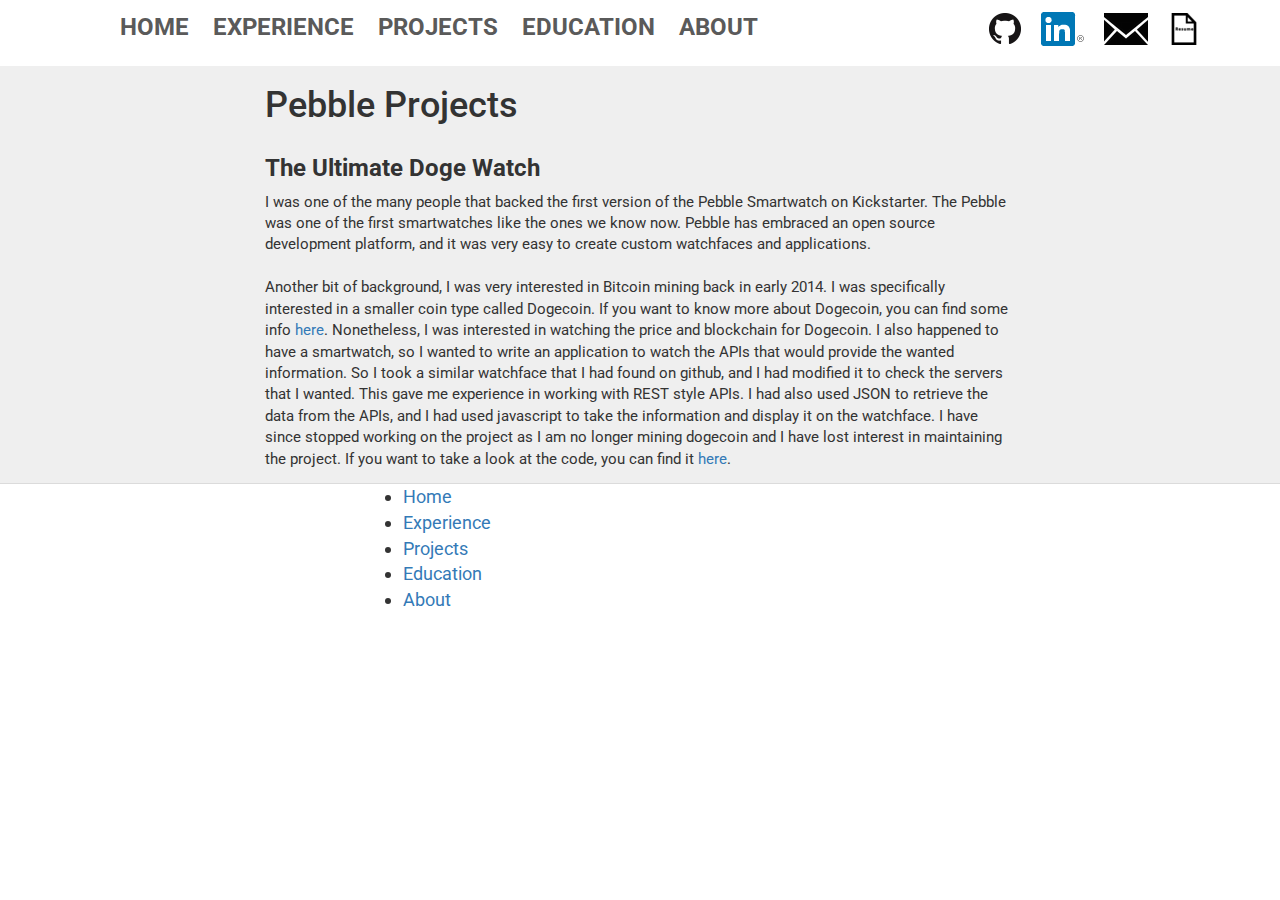
<file: pebble.html>
<!DOCTYPE html PUBLIC "-//WAPFORUM//DTD XHTML Mobile 1.0//EN" "http://www.wapforum.org/DTD/xhtml-mobile10.dtd">
<html>
  <head>
    <meta name="viewport" content="width=device-width, initial-scale=1.0">
    <link href='http://fonts.googleapis.com/css?family=Roboto:400,300' rel='stylesheet' type='text/css'>
    <link rel="shortcut icon" href="images/favicon.ico" type="image/x-icon">
    <link rel="icon" href="images/favicon.ico" type="image/x-icon">
    <link rel="stylesheet" href="bootstrap/css/bootstrap.css">
    <link rel="stylesheet" href="src/css/shared.css">
    <link rel="stylesheet" href="src/css/pebble.css">
    <title>Pebble Projects</title>
    <meta name="description" content="This page describes the work that Mack
    Chamberlain has done in developing Pebble applications and watchfaces.">
  </head>
  <body>
    <div class="nav">
      <div class="container">
        <ul class="pull-left">
          <li><a href="index.html">Home</a></li>
          <li><a href="experience.html">Experience</a></li>
          <li><a href="projects.html">Projects</a></li>
          <li><a href="education.html">Education</a></li>
          <li><a href="about.html">About</a></li>
        </ul>
        <ul class="pull-right">
          <li>
            <div class="GitHubLogo">
              <a href="https://github.com/jeffjet24">
                <img src="images/GitHub/PNG/GitHub-Mark-32px.png"
                alt="Github Page">
              </a>
            </div>
          </li>
          <li>
            <div class="LinkedInLogo">
              <a href="https://www.linkedin.com/in/mackchamberlain">
                <img src="images/LinkedIn/In-2C-34px-R.png" alt="LinkedIn Page">
              </a>
            </div>
          </li>
          <li>
            <div class="EmailLogo">
              <a href="mailto:mackchamberlain@gmail.com?Subject=Hello!">
                <img src="images/email.png" alt="Email Link">
              </a>
            </div>
          </li>
          <li>
            <div class="ResumeLogo">
              <a href="https://www.dropbox.com/s/ozb6b9umorljppo/Mack%20Chamberlain%27s%20Resume.pdf?dl=0">
                <img src="images/resume32.png" alt="Resume Link">
              </a>
            </div>
          </li>
        </ul>
      </div>
    </div>
    <div class="middle">
      <div class="container">
        <div class="row">
          <div class="col-md-2"></div>
          <div class="col-md-8">
            <h1>Pebble Projects</h1>
          </div>
        </div>
        <div class="row">
          <div class="col-md-2"></div>
          <div class="col-md-8">
              <article>
                  <h3>The Ultimate Doge Watch</h3>
                  I was one of the many people that backed the first version of the
                  Pebble Smartwatch on Kickstarter. The Pebble was one of the first
                  smartwatches like the ones we know now. Pebble has embraced an open
                  source development platform, and it was very easy to create custom
                  watchfaces and applications.
                  <br>
                  <br>
                  Another bit of background, I was very interested in Bitcoin mining
                  back in early 2014. I was specifically interested in a smaller coin
                  type called Dogecoin. If you want to know more about Dogecoin, you
                  can find some info
                  <a href="http://dogecoin.com/">here</a>. Nonetheless, I was interested
                  in watching the price and blockchain for Dogecoin. I also happened to
                  have a smartwatch, so I wanted to write an application to watch the
                  APIs that would provide the wanted information. So I took a similar
                  watchface that I had found on github, and I had modified it to
                  check the servers that I wanted. This gave me experience in working
                  with REST style APIs. I had also used JSON to retrieve the data from
                  the APIs, and I had used javascript to take the information and display
                  it on the watchface. I have since stopped working on the project as
                  I am no longer mining dogecoin and I have lost interest in maintaining
                  the project. If you want to take a look at the code, you can find it
                  <a href="https://github.com/jeffjet24/TheUltimateDogeWatch"> here</a>.
                  <br>
              </article>
          </div>
        </div>
      </div>
    </div>

    <div class="footer">
      <div class="container">
        <div class="row">
          <div class="col-md-3"></div>
          <div class="col-md-6">
            <ul class="footerMap">
              <li><a href="index.html">Home</a></li>
              <li><a href="experience.html">Experience</a></li>
              <li><a href="projects.html">Projects</a></li>
              <li><a href="education.html">Education</a></li>
              <li><a href="about.html">About</a></li>
            </ul>
          </div>
          <div class="col-md-3">
          </div>
        </div>
      </div>
    </div>

    <!-- Extra Stuff to improve site performance -->
    <div class="hidden">
      <script type="text/javascript">
        <!--//--><![CDATA[//><!--

        if (document.images) {
          img1 = new Image();
          img2 = new Image();
          img3 = new Image();
          img4 = new Image();

          img1.src = "images/GitHub/PNG/GithubBlue32px.png";
          img2.src = "images/LinkedIn/In-2C-34px-R-Teal.png";
          img3.src = "images/emailBlue.png";
          img4.src = "images/resume32Blue.png";
        }

        //--><!]]>
      </script>
    </div>

  </body>
</html>
</file>
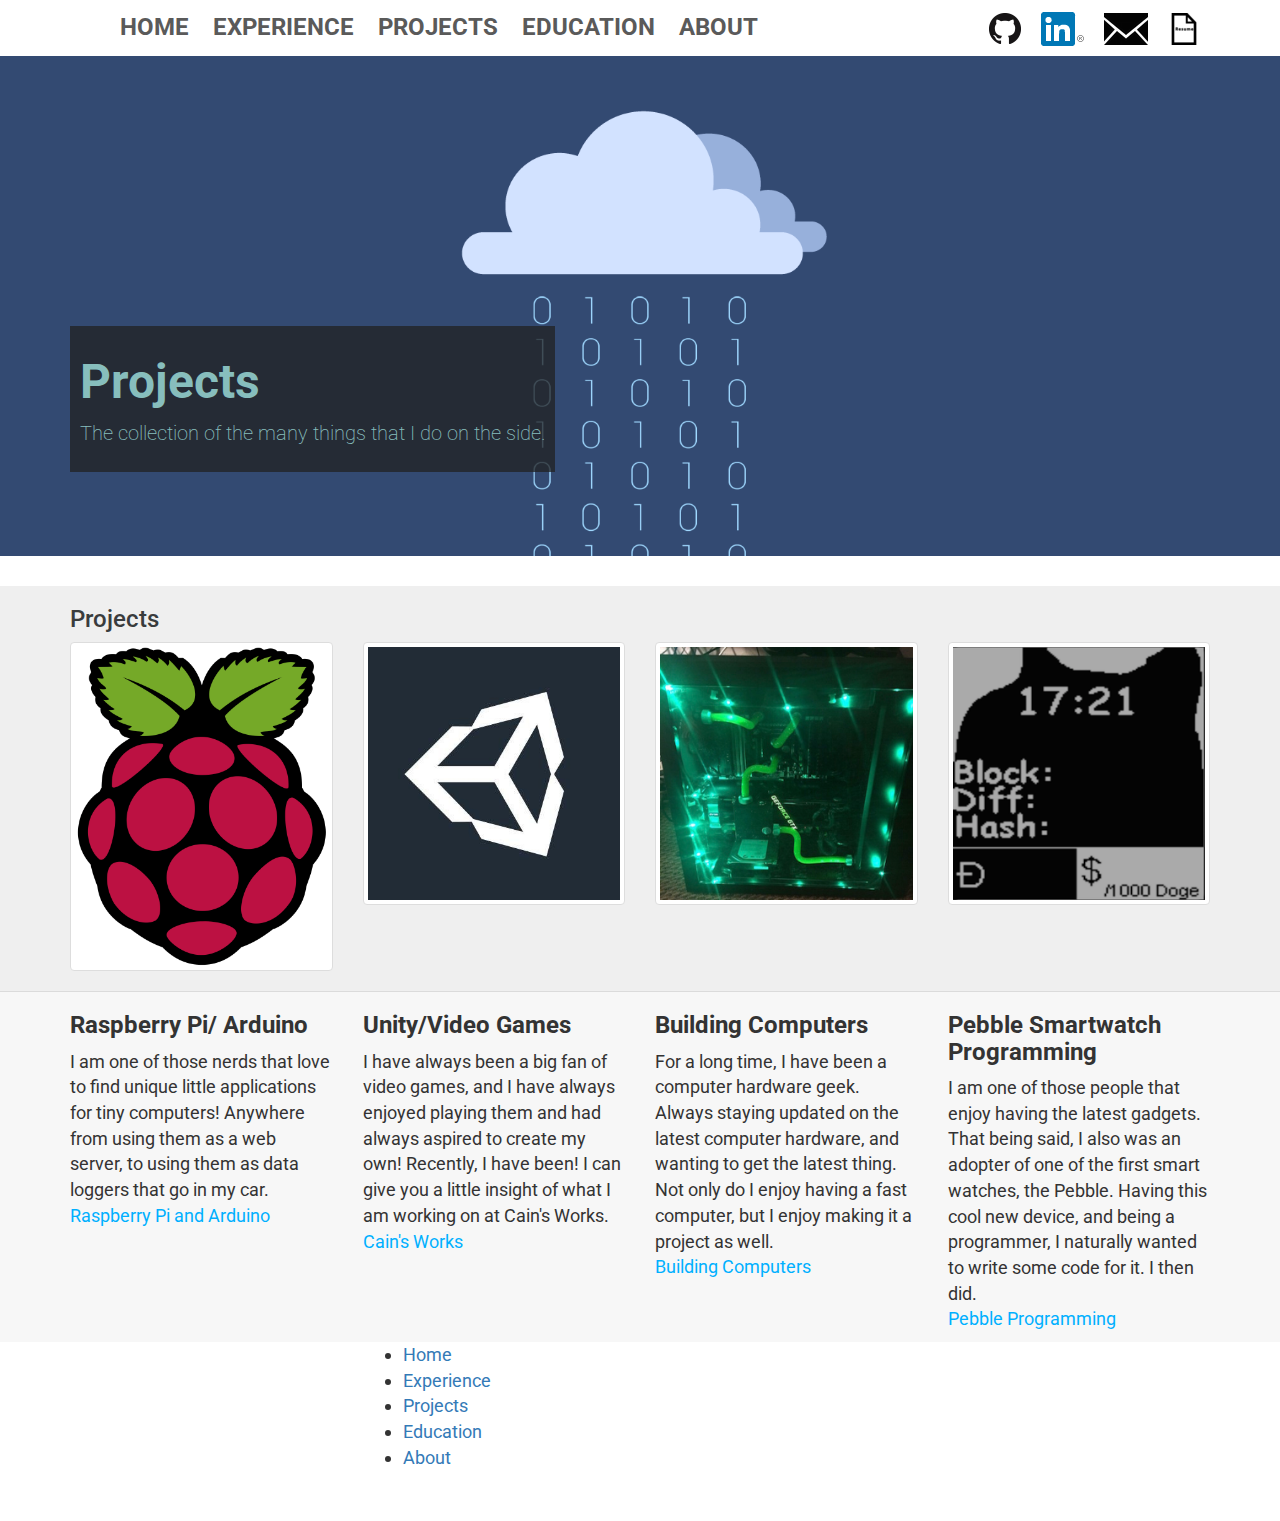
<file: projects.html>
<!DOCTYPE html PUBLIC "-//WAPFORUM//DTD XHTML Mobile 1.0//EN" "http://www.wapforum.org/DTD/xhtml-mobile10.dtd">
<html>

  <head>
    <meta name="viewport" content="width=device-width, initial-scale=1.0">
    <link href='http://fonts.googleapis.com/css?family=Roboto:400,300' rel='stylesheet' type='text/css'>
    <link rel="shortcut icon" href="images/favicon.ico" type="image/x-icon">
    <link rel="icon" href="images/favicon.ico" type="image/x-icon">
    <link rel="stylesheet" href="bootstrap/css/bootstrap.css">
    <link rel="stylesheet" href="src/css/shared.css">
    <link rel="stylesheet" href="src/css/projects.css">
    <title>Projects</title>
    <meta name="description" content="This page outlines Mack Chamberlain's
    personal projects. These are things that he does on the side. Mack has worked
    on a Raspberry Pi, Custom built computers, Programmed Video Games with Unity,
    and programmed smart watch apps on the Pebble. ">
  </head>

  <body>
    <div class="nav">
      <div class="container">
        <ul class="pull-left">
          <li><a href="index.html">Home</a></li>
          <li><a href="experience.html">Experience</a></li>
          <li><a href="projects.html">Projects</a></li>
          <li><a href="education.html">Education</a></li>
          <li><a href="about.html">About</a></li>
        </ul>
        <ul class="pull-right">
          <li>
            <div class="GitHubLogo">
              <a href="https://github.com/jeffjet24">
                <img src="images/GitHub/PNG/GitHub-Mark-32px.png"
                alt="Github Page">
              </a>
            </div>
          </li>
          <li>
            <div class="LinkedInLogo">
              <a href="https://www.linkedin.com/in/mackchamberlain">
                <img src="images/LinkedIn/In-2C-34px-R.png" alt="LinkedIn Page">
              </a>
            </div>
          </li>
          <li>
            <div class="EmailLogo">
              <a href="mailto:mackchamberlain@gmail.com?Subject=Hello!">
                <img src="images/email.png" alt="Email Link">
              </a>
            </div>
          </li>
          <li>
            <div class="ResumeLogo">
              <a href="https://www.dropbox.com/s/ozb6b9umorljppo/Mack%20Chamberlain%27s%20Resume.pdf?dl=0">
                <img src="images/resume32.png" alt="Resume Link">
              </a>
            </div>
          </li>
        </ul>
      </div>
    </div>

    <div class="jumbotron">
      <div class="container">
        <div class="content">
          <h1>Projects</h1>
          <p>
            The collection of the many things that I do on the side.
          </p>
        </div>
      </div>
    </div>

    <div class="middle">
      <div class="container">
        <h2>Projects</h2>
        <div class="row">
          <div class="col-md-3">
            <div class="thumbnail">
              <img src="images/raspi.png" alt="Raspberry Pi Logo">
            </div>
          </div>
          <div class="col-md-3">
            <div class="thumbnail">
              <img src="images/unity.jpeg" alt="Unity Logo">
            </div>
          </div>
          <div class="col-md-3">
            <div class="thumbnail">
              <img src= "images/curComputer.jpg" alt="Yosemite Logo">
            </div>
          </div>
          <div class="col-md-3">
            <div class="thumbnail">
              <img src= "images/dogewatch.png" alt="Ultimate Doge Watch Interface">
            </div>
          </div>
        </div>
      </div>
    </div>

    <div class="learn-more">
      <div class="container">
        <div class="row">
          <div class="col-md-3">
            <h3>Raspberry Pi/ Arduino</h3>
            <article>
              I am one of those nerds that love to find unique little applications
              for tiny computers! Anywhere from using them as a web server, to
              using them as data loggers that go in my car.
            </article>
            <p><a href="raspi.html">Raspberry Pi and Arduino</a></p>
          </div>

          <div class="col-md-3">
            <h3>Unity/Video Games</h3>
            <article>
              I have always been a big fan of video games, and I have always enjoyed
              playing them and had always aspired to create my own! Recently, I have
              been! I can give you a little insight of what I am working on at
              Cain's Works.
            </article>
            <p><a href="cainsWorks.html">Cain's Works</a></p>
          </div>

          <div class="col-md-3">
            <h3>Building Computers</h3>
            <article>
              For a long time, I have been a computer hardware geek. Always staying
              updated on the latest computer hardware, and wanting to get the latest thing.
              Not only do I enjoy having a fast computer, but I enjoy making it a
              project as well.
            </article>
            <p><a href="hardware.html">Building Computers</a></p>
          </div>
          <div class="col-md-3">
            <h3>Pebble Smartwatch Programming</h3>
            <article>
              I am one of those people that enjoy having the latest gadgets. That
              being said, I also was an adopter of one of the first smart watches,
              the Pebble. Having this cool new device, and being a programmer,
              I naturally wanted to write some code for it. I then did.
            </article>
            <p><a href="pebble.html">Pebble Programming</a></p>
          </div>
        </div>
      </div>
    </div>
    <footer>
      <div class="footer">
        <div class="container">
          <div class="row">
            <div class="col-md-3"></div>
            <div class="col-md-6">
              <ul class="footerMap">
                <li><a href="index.html">Home</a></li>
                <li><a href="experience.html">Experience</a></li>
                <li><a href="projects.html">Projects</a></li>
                <li><a href="education.html">Education</a></li>
                <li><a href="about.html">About</a></li>
              </ul>
            </div>
            <div class="col-md-3">
            </div>
          </div>
        </div>
      </div>
          <p style="color: white;">
            <center style="color: white;">
              Some images on this page are property of Unity Technologies and The Raspberry Pi Foundation.
            </center>
          </p>
        </div>
      </div>

    </footer>



    <!-- Extra Stuff to improve site performance -->
    <div class="hidden">
      <script type="text/javascript">
        <!--//--><![CDATA[//><!--

        if (document.images) {
          img1 = new Image();
          img2 = new Image();
          img3 = new Image();
          img4 = new Image();

          img1.src = "images/GitHub/PNG/GithubBlue32px.png";
          img2.src = "images/LinkedIn/In-2C-34px-R-Teal.png";
          img3.src = "images/emailBlue.png";
          img4.src = "images/resume32Blue.png";
        }

        //--><!]]>
      </script>
    </div>
  </body>
</html>
</file>
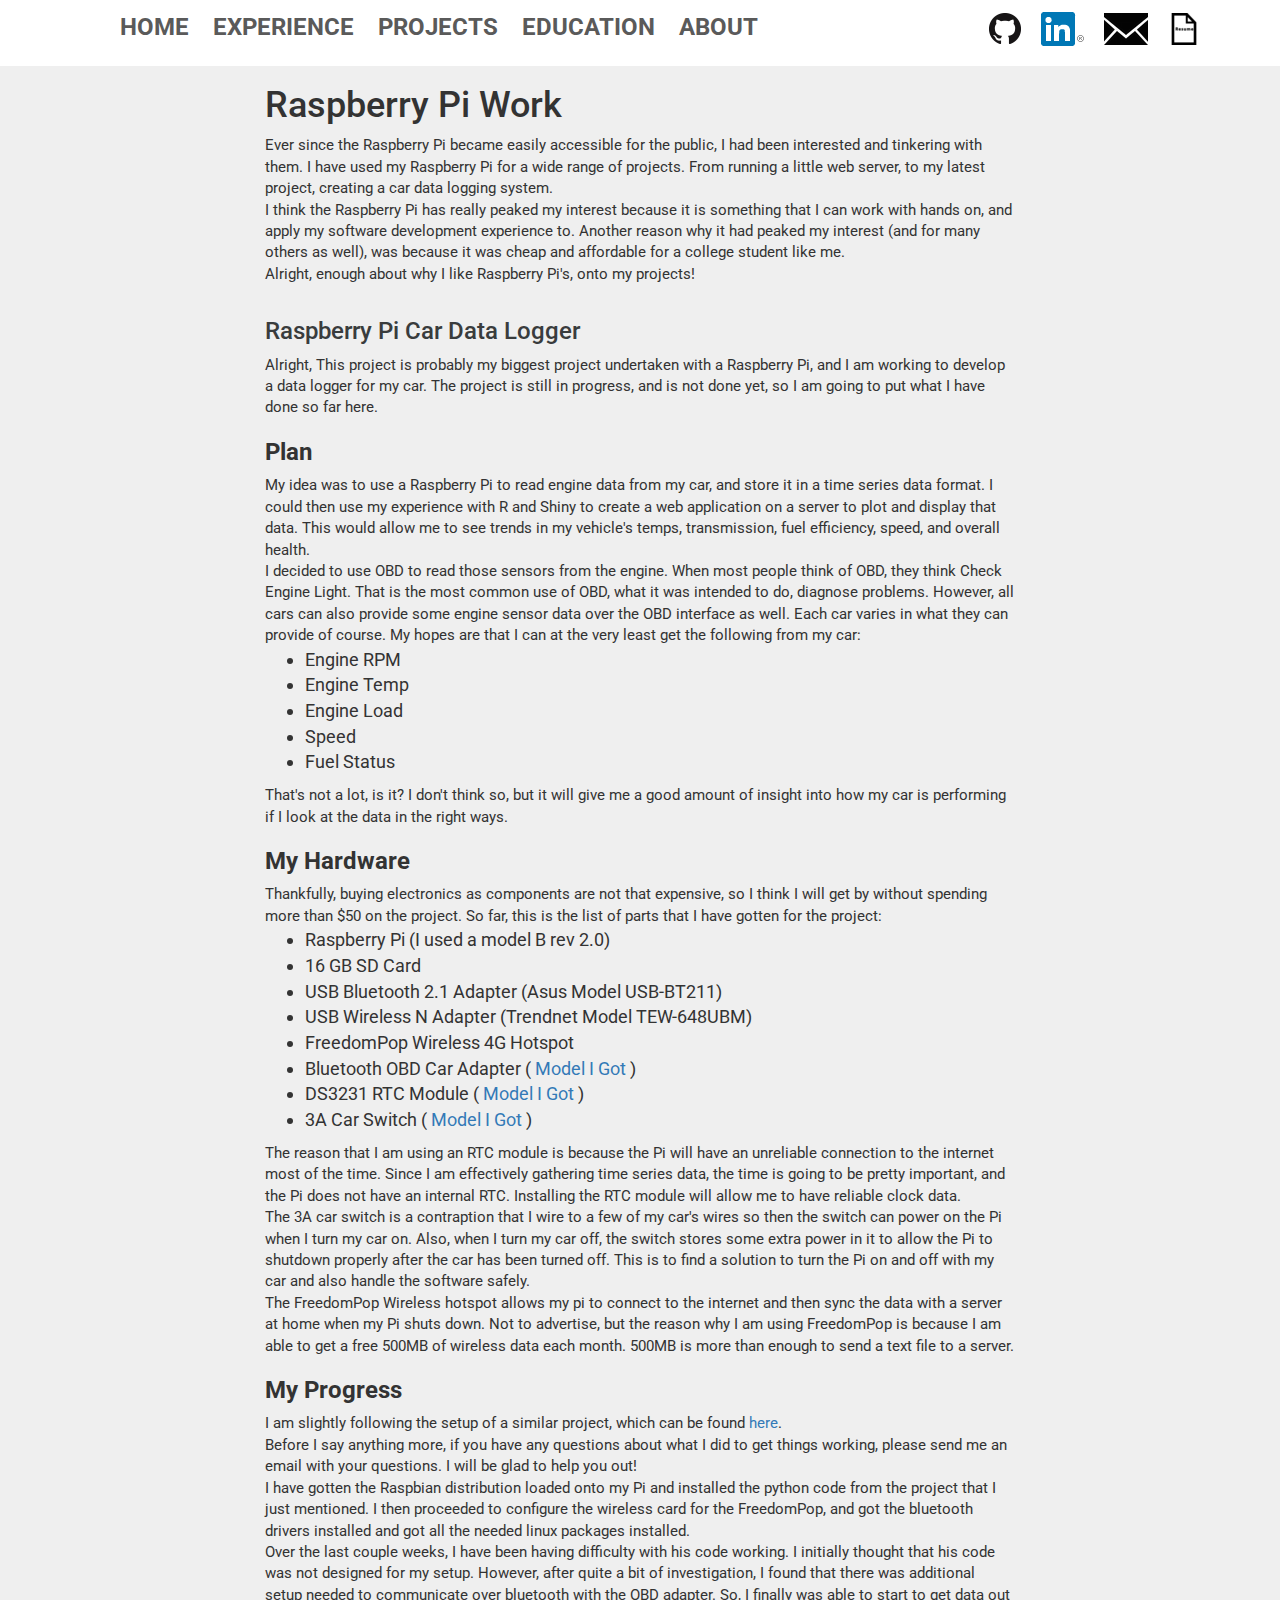
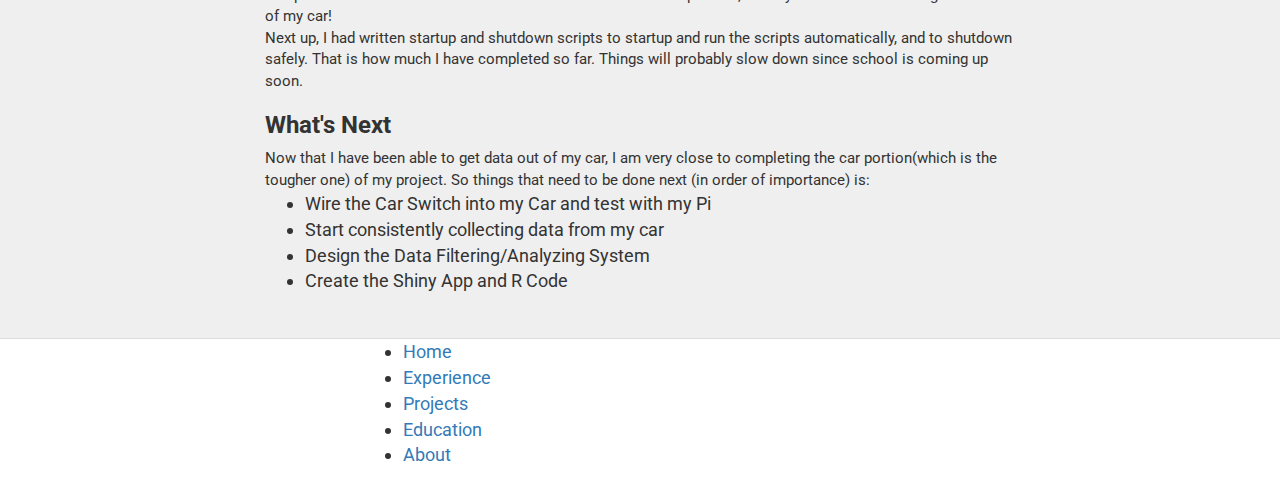
<file: raspi.html>
<!DOCTYPE html PUBLIC "-//WAPFORUM//DTD XHTML Mobile 1.0//EN" "http://www.wapforum.org/DTD/xhtml-mobile10.dtd">
<html>
  <head>
    <meta name="viewport" content="width=device-width, initial-scale=1.0">
    <link href='http://fonts.googleapis.com/css?family=Roboto:400,300' rel='stylesheet' type='text/css'>
    <link rel="shortcut icon" href="images/favicon.ico" type="image/x-icon">
    <link rel="icon" href="images/favicon.ico" type="image/x-icon">
    <link rel="stylesheet" href="bootstrap/css/bootstrap.css">
    <link rel="stylesheet" href="src/css/shared.css">
    <link rel="stylesheet" href="src/css/raspi.css">
    <title>Raspberry Pi Projects</title>
    <meta name="description" content="This Page describes the Raspberry
    Pi Projects that Mack Chamberlain has worked on in his spare time.">
  </head>
  <body>
    <div class="nav">
      <div class="container">
        <ul class="pull-left">
          <li><a href="index.html">Home</a></li>
          <li><a href="experience.html">Experience</a></li>
          <li><a href="projects.html">Projects</a></li>
          <li><a href="education.html">Education</a></li>
          <li><a href="about.html">About</a></li>
        </ul>
        <ul class="pull-right">
          <li>
            <div class="GitHubLogo">
              <a href="https://github.com/jeffjet24">
                <img src="images/GitHub/PNG/GitHub-Mark-32px.png"
                alt="Github Page">
              </a>
            </div>
          </li>
          <li>
            <div class="LinkedInLogo">
              <a href="https://www.linkedin.com/in/mackchamberlain">
                <img src="images/LinkedIn/In-2C-34px-R.png" alt="LinkedIn Page">
              </a>
            </div>
          </li>
          <li>
            <div class="EmailLogo">
              <a href="mailto:mackchamberlain@gmail.com?Subject=Hello!">
                <img src="images/email.png" alt="Email Link">
              </a>
            </div>
          </li>
          <li>
            <div class="ResumeLogo">
              <a href="https://www.dropbox.com/s/ozb6b9umorljppo/Mack%20Chamberlain%27s%20Resume.pdf?dl=0">
                <img src="images/resume32.png" alt="Resume Link">
              </a>
            </div>
          </li>
        </ul>
      </div>
    </div>

    <div class="middle">
      <div class="container">
        <div class="row">
          <div class="col-md-2"></div>

          <div class="col-md-8">
            <h1>Raspberry Pi Work</h1>
            <article>
              Ever since the Raspberry Pi became easily accessible for the public,
              I had been interested and tinkering with them. I have used my
              Raspberry Pi for a wide range of projects. From running a little
              web server, to my latest project, creating a car data logging system.
              <br>
              I think the Raspberry Pi has really peaked my interest because it is
              something that I can work with hands on, and apply my software
              development experience to. Another reason why it had peaked my
              interest (and for many others as well), was because it was cheap
              and affordable for a college student like me.
              <br>
              Alright, enough about why I like Raspberry Pi's, onto my projects!
            </article>
          </div>
        </div>
        <div class="row">
          <div class="col-md-2"></div>
          <div class="col-md-8">
            <h2>Raspberry Pi Car Data Logger</h2>
            <article>
              Alright, This project is probably my biggest project undertaken
              with a Raspberry Pi, and I am working to develop a data logger for
              my car. The project is still in progress, and is not done yet, so I
              am going to put what I have done so far here.
            </article>

            <h3>Plan</h3>
            <article>
              My idea was to use a Raspberry Pi to read engine data from my car,
              and store it in a time series data format. I could then use my
              experience with R and Shiny to create a web application on a server
              to plot and display that data. This would allow me to see trends in my
              vehicle's temps, transmission, fuel efficiency, speed, and
              overall health.
              <br>
              I decided to use OBD to read those sensors from the engine. When most
              people think of OBD, they think Check Engine Light. That is the most
              common use of OBD, what it was intended to do, diagnose problems.
              However, all cars can also provide some engine sensor data over the OBD
              interface as well. Each car varies in what they can provide of course.
              My hopes are that I can at the very least get the following from my car:
              <ul>
                <li>Engine RPM</li>
                <li>Engine Temp</li>
                <li>Engine Load</li>
                <li>Speed</li>
                <li>Fuel Status</li>
              </ul>
              That's not a lot, is it? I don't think so, but it will give me a good
              amount of insight into how my car is performing if I look at the data
              in the right ways.
            </article>
            <h3>My Hardware</h3>
            <article>
              Thankfully, buying electronics as components are not that expensive, so
              I think I will get by without spending more than $50 on the project.
              So far, this is the list of parts that I have gotten for the project:
              <ul>
                <li>Raspberry Pi (I used a model B rev 2.0)</li>
                <li>16 GB SD Card</li>
                <li>USB Bluetooth 2.1 Adapter (Asus Model USB-BT211)</li>
                <li>USB Wireless N Adapter (Trendnet Model TEW-648UBM)</li>
                <li>FreedomPop Wireless 4G Hotspot</li>
                <li>Bluetooth OBD Car Adapter (
                  <a href="http://www.amazon.com/gp/product/B00PJPHEBO">Model I Got</a>
                  )
                </li>
                <li>DS3231 RTC Module (
                  <a href="http://www.amazon.com/gp/product/B00N9VM712">Model I Got</a>
                  )
                </li>
                <li>3A Car Switch (
                  <a href="http://www.mausberrycircuits.com/collections/car-power-supply-switches/products/3a-car-supply-switch">
                    Model I Got</a>
                  )
                </li>
              </ul>
              The reason that I am using an RTC module is because the Pi
              will have an unreliable connection to the internet most of the time.
              Since I am effectively gathering time series data, the time is going to
              be pretty important, and the Pi does not have an internal RTC.
              Installing the RTC module will allow me to have reliable clock data.
              <br>
              The 3A car switch is a contraption that I wire to a few of my car's wires
              so then the switch can power on the Pi when I turn my car on. Also, when
              I turn my car off, the switch stores some extra power in it to allow
              the Pi to shutdown properly after the car has been turned off.
              This is to find a solution to turn the Pi on and off with my car and
              also handle the software safely.
              <br>
              The FreedomPop Wireless hotspot allows my pi to connect to the
              internet and then sync the data with a server at home when my Pi shuts
              down. Not to advertise, but the reason why I am using FreedomPop is
              because I am able to get a free 500MB of wireless data each month. 500MB
              is more than enough to send a text file to a server.
            </article>
            <h3>My Progress</h3>
            <article>
              I am slightly following the setup of a similar project, which can be
              found <a href="https://souvik.me/blog/picard-a-raspberry-pi-based-obd-ii-data-logging-system/">here</a>.
              <br>
              Before I say anything more, if you have any questions about what I did to
              get things working, please send me an email with your questions. I will be
              glad to help you out!
              <br>
              I have gotten the Raspbian distribution loaded onto my Pi and installed the
              python code from the project that I just mentioned. I then proceeded
              to configure the wireless card for the FreedomPop, and got the bluetooth
              drivers installed and got all the needed linux packages installed.
              <br>
              Over the last couple weeks, I have been having difficulty with his code working.
              I initially thought that his code was not designed for my setup. However,
              after quite a bit of investigation, I found that there was additional setup
              needed to communicate over bluetooth with the OBD adapter. So, I finally
              was able to start to get data out of my car!
              <br>
              Next up, I had written startup and shutdown scripts to startup and
              run the scripts automatically, and to shutdown safely. That is how much
              I have completed so far. Things will probably slow down since school
              is coming up soon.
            </article>
            <h3>What's Next</h3>
            <article>
              Now that I have been able to get data out of my car, I am very close
              to completing the car portion(which is the tougher one) of my project.
              So things that need to be done next (in order of importance) is:
              <ul>
                <li>Wire the Car Switch into my Car and test with my Pi</li>
                <li>Start consistently collecting data from my car</li>
                <li>Design the Data Filtering/Analyzing System</li>
                <li>Create the Shiny App and R Code</li>
              </ul>
              <br>
            </article>
          </div>
        </div>
      </div>
    </div>

    <div class="footer">
      <div class="container">
        <div class="row">
          <div class="col-md-3"></div>
          <div class="col-md-6">
            <ul class="footerMap">
              <li><a href="index.html">Home</a></li>
              <li><a href="experience.html">Experience</a></li>
              <li><a href="projects.html">Projects</a></li>
              <li><a href="education.html">Education</a></li>
              <li><a href="about.html">About</a></li>
            </ul>
          </div>
          <div class="col-md-3">
          </div>
        </div>
      </div>
    </div>

    <!-- Extra Stuff to improve site performance -->
    <div class="hidden">
      <script type="text/javascript">
        <!--//--><![CDATA[//><!--

        if (document.images) {
          img1 = new Image();
          img2 = new Image();
          img3 = new Image();
          img4 = new Image();

          img1.src = "images/GitHub/PNG/GithubBlue32px.png";
          img2.src = "images/LinkedIn/In-2C-34px-R-Teal.png";
          img3.src = "images/emailBlue.png";
          img4.src = "images/resume32Blue.png";
        }

        //--><!]]>
      </script>
    </div>

  </body>
</html>
</file>
<file: src/css/shared.css>
.nav {
  padding-top: 10px;
}
.nav a {
  color: #5a5a5a;
  font-family: 'Roboto', sans-serif;
  font-size: 24px;
  font-weight: bold;
  padding: 14px 10px;
  text-transform: uppercase;
}

.nav li {
  display: inline;
}
.nav .pull-right li {
  display: inline;
  float: left;
}

.GitHubLogo img:hover{
  content: url('../../images/GitHub/PNG/GithubBlue32px.png');
}
.LinkedInLogo img:hover{
  content: url('../../images/LinkedIn/In-2C-34px-R-Teal.png');
}

.EmailLogo img:hover{
  content: url('../../images/emailBlue.png');
}
.ResumeLogo img:hover{
  content: url('../../images/resume32Blue.png');
}

.jumbotron {
  height: 500px;
  /* Code to keep the image centered */
  -webkit-background-size: cover;
  -moz-background-size: cover;
  -o-background-size: cover;
  background-size: cover;
}
.jumbotron .content{
  width: -webkit-fit-content;
  width: -moz-fit-content;
  padding: 10px;
  background: rgb(34,34,34); /* for IE */
  background: rgba(34,34,34,0.75);
}

.jumbotron .container {
  position: relative;
  top: 55%;
}

.jumbotron h1 {
  color: #7EFFCE;
  font-size: 48px;
  font-family: 'Roboto', sans-serif;
  font-weight: bold;
}

.jumbotron p {
  font-size: 20px;
  color: #7EFFCE;
}

.middle {
    background-color:#efefef;
    border-bottom: 1px solid #dbdbdb;
}

.middle h1, h2, h3, h4, h5, h6, p, article, li{
  font-family: 'Roboto', sans-serif;
}
.middle h2{
    color:#393c3d;
}
.middle li{
  font-size: 18px;
}
.middle p, article{
  font-size: 18px;
}



.learn-more {
  background-color: #f7f7f7;
}
.learn-more h1, h2, h3, h4, h5, h6, p, article, li{
  font-family: 'Roboto', sans-serif;
}
.learn-more p, article, li{
  font-size: 18px;
}
.learn-more h2{
    font-size: 30px;
}
.learn-more h3 {
  font-size: 24px;
  font-weight: bold;
}

.learn-more a {
  color: #00b0ff;
}
</file>
<file: src/css/home.css>
.jumbotron {
  height: 500px;
  background:url('../../images/squares.png') no-repeat center center;
  /* Code to keep the image centered */
  -webkit-background-size: cover;
  -moz-background-size: cover;
  -o-background-size: cover;
}

.jumbotron .container {
  position: relative;
  top:30%;
}

.jumbotron .content{
  width: -webkit-fit-content;
  width: -moz-fit-content;
  padding: 10px;
  background: rgb(34,34,34); /* for IE */
  background: rgba(34,34,34,0.75);
}
.jumbotron h1 {
  color: #46BCE3;
  font-size: 48px;
  font-family: 'Roboto', sans-serif;
  font-weight: bold;
}

.jumbotron p {
  font-size: 20px;
  color: #46BCE3;
}

.middle {
    background-color:#efefef;
    border-bottom: 1px solid #dbdbdb;
}

.middle h2{
    color:#393c3d;
    font-size: 24px;
}
.middle h3{
  font-family: 'Roboto', sans-serif;
  font-weight: bold;
}
.middle p {
    font-size: 15px;
    margin-bottom: 13px;
}
.middle article{
  font-family: 'Roboto', sans-serif;
  font-size: 16px;
  margin-bottom: 13px;
}
.middle .invisHeader{
    visibility: hidden;
}
</file>
<file: src/css/about.css>
.jumbotron {
  height: 500px;
  background:url('../../images/bookscopy.jpg') no-repeat center center;
  /* Code to keep the image centered */
  -webkit-background-size: cover;
  -moz-background-size: cover;
  -o-background-size: cover;
}

.jumbotron .container {
  position: relative;
  top: 55%;
}
.jumbotron .contBG{
  /* Absolutely position it, but stretch it to all four corners, then put it just behind #search's z-index */
  position: absolute;
  top: 0px;
  right: 0px;
  bottom: 0px;
  left: 0px;
  z-index: 99;

  /* Pull the background 70px higher to the same place as #bg's */
  background-position: center -70px;
  -webkit-filter: blur(5px);
  -moz-filter: blur(5px);
  -o-filter: blur(5px);
  -ms-filter: blur(5px);
}
.jumbotron .content{
  width: -webkit-fit-content;
  width: -moz-fit-content;
  padding: 20px;
  background: rgb(34,34,34); /* for IE */
  background: rgba(34,34,34,0.75);
}
.jumbotron h1 {
  color: #006F69;
  font-size: 48px;
  font-family: 'Roboto', sans-serif;
  font-weight: bold;
}

.jumbotron p {
  font-size: 20px;
  color: #006F69;

}

.middle {
    background-color:#efefef;
    border-bottom: 1px solid #dbdbdb;
}

.middle h2{
    color:#393c3d;
    font-size: 24px;
}

.middle p{
    font-size: 15px;
    margin-bottom: 13px;
}
</file>
<file: src/css/cainsWorks.css>
.jumbotron {
  height: 100px;
  /*background:url('../../images/bookscopy.jpg') no-repeat center center;
  Code to keep the image centered
  -webkit-background-size: cover;
  -moz-background-size: cover;
  -o-background-size: cover;*/
}

.jumbotron .container {
  position: relative;
  top: 55%;
}
.jumbotron .contBG{
  /* Absolutely position it, but stretch it to all four corners, then put it just behind #search's z-index */
  position: absolute;
  top: 0px;
  right: 0px;
  bottom: 0px;
  left: 0px;

  /* Pull the background 70px higher to the same place as #bg's */
  background-position: center -70px;
  -webkit-filter: blur(5px);
  -moz-filter: blur(5px);
  -o-filter: blur(5px);
  -ms-filter: blur(5px);
}
.jumbotron .content{
  width: -webkit-fit-content;
  width: -moz-fit-content;
  padding: 20px;
  background: rgb(34,34,34); /* for IE */
  background: rgba(34,34,34,0.75);
}
.jumbotron h1 {
  color: #006F69;
  font-size: 48px;
  font-family: 'Roboto', sans-serif;
  font-weight: bold;
}

.jumbotron p {
  font-size: 20px;
  color: #006F69;

}

.middle {
  background-color:#efefef;
  border-bottom: 1px solid #dbdbdb;
}

.middle h2{
  color:#393c3d;
  font-size: 24px;
}

.middle p{
  font-size: 15px;
  margin-bottom: 13px;
  vertical-align: middle;
}
.middle h3{
  font-family: 'Roboto', sans-serif;
  font-size: 24px;
  font-weight: bold;
}
.middle .container{
  margin-top: 10px;

}
.middle img{
  vertical-align: middle;
}
.middle article{
  margin-bottom: 13px;
  font-family: 'Roboto', sans-serif;
  font-size: 18px;
}
</file>
<file: src/css/education.css>
.jumbotron{
  height: 500px;
  background:url('../../images/bookscopy.jpg') no-repeat center center;
  /* Code to keep the image centered */
  -webkit-background-size: cover;
  -moz-background-size: cover;
  -o-background-size: cover;
}

.jumbotron .container {
  position: relative;
  top: 55%;
}
.jumbotron .contBG{
  background:url('../../images/bookscopy.jpg') no-repeat center center;
  /* Absolutely position it, but stretch it to all four corners, then put it just behind #search's z-index */
  position: absolute;
  top: 0px;
  right: 0px;
  bottom: 0px;
  left: 20px;

  /* Pull the background 70px higher to the same place as #bg's */
  background-position: center -70px;

  -webkit-filter: blur(10px);
  filter: blur(10px);
}
.jumbotron .content{
  /* Put this on top of the blurred layer */
  position: relative;
  width: -webkit-fit-content;
  width: -moz-fit-content;
  padding: 20px;
  background: rgb(34,34,34); /* for IE */
  background: rgba(34,34,34,0.75);

}
.jumbotron h1 {
  color: #7EFFCE;
  font-size: 48px;
  font-family: 'Roboto', sans-serif;
  font-weight: bold;
}

.jumbotron p {
  font-size: 20px;
  color: #7EFFCE;

}

.middle {
    background-color:#efefef;
    border-bottom: 1px solid #dbdbdb;
}

.middle h2{
    color:#393c3d;
    font-size: 24px;
}

.middle p{
    font-size: 15px;
    margin-bottom: 13px;
}
</file>
<file: src/css/hardware.css>
.jumbotron {
  height: 100px;
  /*background:url('../../images/bookscopy.jpg') no-repeat center center;
  Code to keep the image centered
  -webkit-background-size: cover;
  -moz-background-size: cover;
  -o-background-size: cover;*/
}

.jumbotron .container {
  position: relative;
  top: 55%;
}
.jumbotron .contBG{
  /* Absolutely position it, but stretch it to all four corners, then put it just behind #search's z-index */
  position: absolute;
  top: 0px;
  right: 0px;
  bottom: 0px;
  left: 0px;
  z-index: 99;

  /* Pull the background 70px higher to the same place as #bg's */
  background-position: center -70px;
  -webkit-filter: blur(5px);
  -moz-filter: blur(5px);
  -o-filter: blur(5px);
  -ms-filter: blur(5px);
}
.jumbotron .content{
  width: -webkit-fit-content;
  width: -moz-fit-content;
  padding: 20px;
  background: rgb(34,34,34); /* for IE */
  background: rgba(34,34,34,0.75);
}
.jumbotron h1 {
  color: #006F69;
  font-size: 48px;
  font-family: 'Roboto', sans-serif;
  font-weight: bold;
}

.jumbotron p {
  font-size: 20px;
  color: #006F69;

}

.middle {
  background-color:#efefef;
  border-bottom: 1px solid #dbdbdb;
}

.middle h2{
  color:#393c3d;
  font-size: 24px;
}

.middle p{
  font-size: 15px;
  margin-bottom: 13px;
  vertical-align: middle;
}
.middle h3{
  font-family: 'Roboto', sans-serif;
  font-size: 24px;
  font-weight: bold;
}
.middle .container{
  margin-top: 10px;

}
.middle img{
  vertical-align: middle;
}
.middle article{
  margin-bottom: 13px;
  font-family: 'Roboto', sans-serif;
  font-size: 15px;
}
</file>
<file: src/css/pebble.css>
.jumbotron {
  height: 100px;
  /*background:url('../../images/bookscopy.jpg') no-repeat center center;
  Code to keep the image centered
  -webkit-background-size: cover;
  -moz-background-size: cover;
  -o-background-size: cover;*/
}

.jumbotron .container {
  position: relative;
  top: 55%;
}
.jumbotron .contBG{
  /* Absolutely position it, but stretch it to all four corners, then put it just behind #search's z-index */
  position: absolute;
  top: 0px;
  right: 0px;
  bottom: 0px;
  left: 0px;
  z-index: 99;

  /* Pull the background 70px higher to the same place as #bg's */
  background-position: center -70px;
  -webkit-filter: blur(5px);
  -moz-filter: blur(5px);
  -o-filter: blur(5px);
  -ms-filter: blur(5px);
}
.jumbotron .content{
  width: -webkit-fit-content;
  width: -moz-fit-content;
  padding: 20px;
  background: rgb(34,34,34); /* for IE */
  background: rgba(34,34,34,0.75);
}
.jumbotron h1 {
  color: #006F69;
  font-size: 48px;
  font-family: 'Roboto', sans-serif;
  font-weight: bold;
}

.jumbotron p {
  font-size: 20px;
  color: #006F69;

}

.middle {
  background-color:#efefef;
  border-bottom: 1px solid #dbdbdb;
}

.middle h2{
  color:#393c3d;
  font-size: 24px;
}

.middle p{
  font-size: 15px;
  margin-bottom: 13px;
  vertical-align: middle;
}
.middle h3{
  font-family: 'Roboto', sans-serif;
  font-size: 24px;
  font-weight: bold;
}
.middle .container{
  margin-top: 10px;

}
.middle img{
  vertical-align: middle;
}
.middle article{
  margin-bottom: 13px;
  font-family: 'Roboto', sans-serif;
  font-size: 15px;
}
</file>
<file: src/css/projects.css>
.jumbotron {
  height: 500px;
  background:url('../../images/BinCloud.png') no-repeat center center;
  /* Code to keep the image centered */
  -webkit-background-size: cover;
  -moz-background-size: cover;
  -o-background-size: cover;
}

.jumbotron .container {
  position: relative;
  top: 55%;
}

.jumbotron h1 {
  color: #87BEBD;
  font-size: 48px;
  font-family: 'Roboto', sans-serif;
  font-weight: bold;
}

.jumbotron p {
  font-size: 20px;
  color: #87BEBD;
}

.middle {
    background-color:#efefef;
    border-bottom: 1px solid #dbdbdb;
}

.middle h2{
    color:#393c3d;
    font-size: 24px;
}

.middle p{
    font-size: 15px;
    margin-bottom: 13px;
}
</file>
<file: src/css/raspi.css>
.jumbotron {
  height: 100px;
  /*background:url('../../images/bookscopy.jpg') no-repeat center center;
  Code to keep the image centered
  -webkit-background-size: cover;
  -moz-background-size: cover;
  -o-background-size: cover;*/
}

.jumbotron .container {
  position: relative;
  top: 55%;
}
.jumbotron .contBG{
  /* Absolutely position it, but stretch it to all four corners, then put it just behind #search's z-index */
  position: absolute;
  top: 0px;
  right: 0px;
  bottom: 0px;
  left: 0px;
  z-index: 99;

  /* Pull the background 70px higher to the same place as #bg's */
  background-position: center -70px;
  -webkit-filter: blur(5px);
  -moz-filter: blur(5px);
  -o-filter: blur(5px);
  -ms-filter: blur(5px);
}
.jumbotron .content{
  width: -webkit-fit-content;
  width: -moz-fit-content;
  padding: 20px;
  background: rgb(34,34,34); /* for IE */
  background: rgba(34,34,34,0.75);
}
.jumbotron h1 {
  color: #006F69;
  font-size: 48px;
  font-family: 'Roboto', sans-serif;
  font-weight: bold;
}

.jumbotron p {
  font-size: 20px;
  color: #006F69;

}

.middle {
  background-color:#efefef;
  border-bottom: 1px solid #dbdbdb;
}

.middle h2{
  color:#393c3d;
  font-size: 24px;
}

.middle p{
  font-size: 15px;
  margin-bottom: 13px;
  vertical-align: middle;
}
.middle h3{
  font-family: 'Roboto', sans-serif;
  font-size: 24px;
  font-weight: bold;
}
.middle .container{
  margin-top: 10px;

}
.middle img{
  vertical-align: middle;
}
.middle article{
  margin-bottom: 13px;
  font-family: 'Roboto', sans-serif;
  font-size: 15px;
}
</file>
